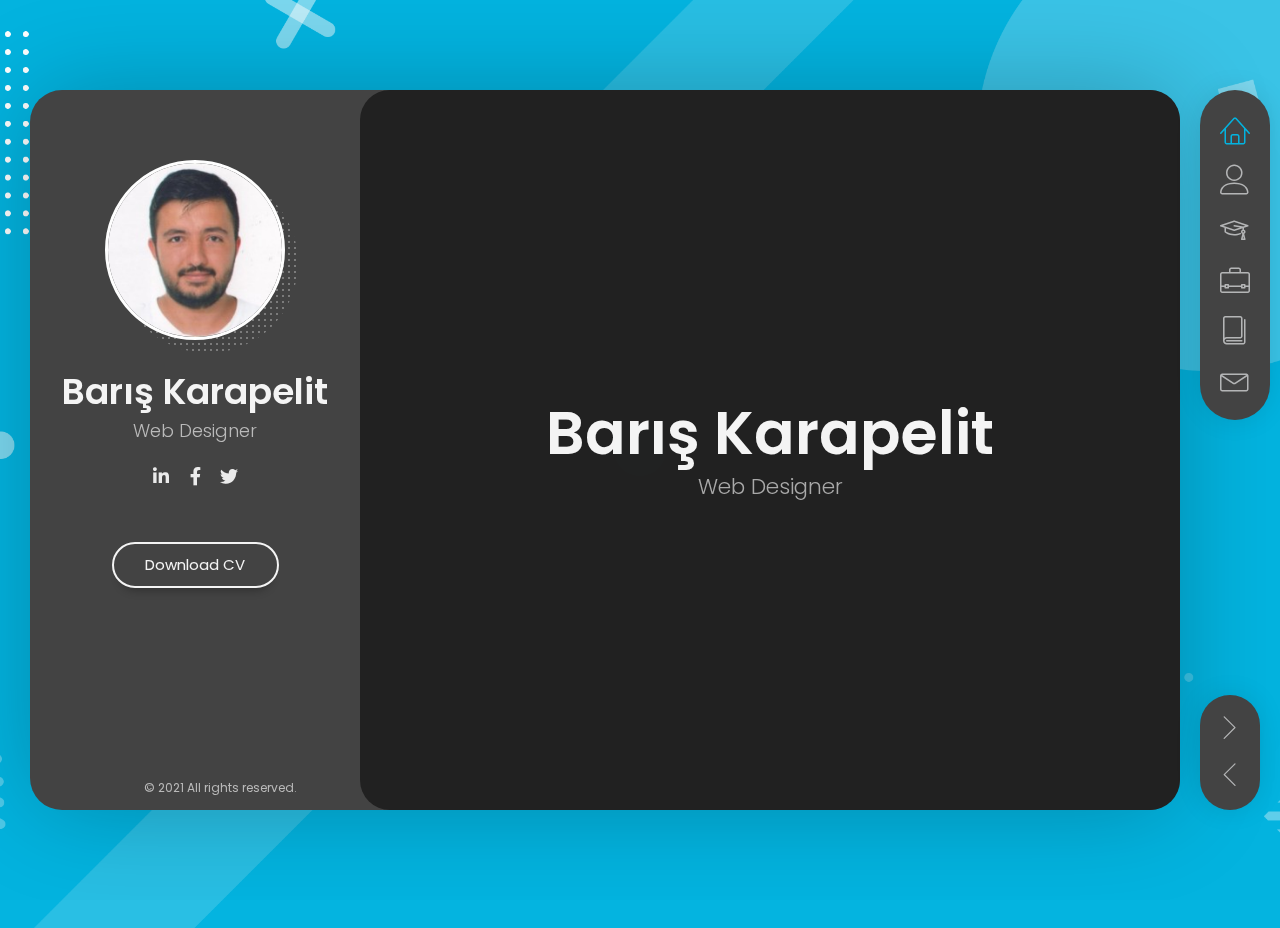
<file: index.html>
<!DOCTYPE html>
<html lang="en" class="no-js">
  <head>
    <meta charset="UTF-8" />
    <meta http-equiv="X-UA-Compatible" content="IE=edge"> 
    <title>Barış Karapelit</title>
    <meta name="viewport" content="width=device-width, initial-scale=1, maximum-scale=1" />
    <meta name="description" content="Barış Karapelit / CV / vCard " />
    <meta name="keywords" content="vcard, resposnive, retina, resume, jquery, css3, bootstrap, Material CV, portfolio" />
    <meta name="author" content="lmpixels" />
    <link rel="shortcut icon" href="favicon.ico">


    <link rel="stylesheet" href="css/reset.css" type="text/css">
    <link rel="stylesheet" href="css/bootstrap-grid.min.css" type="text/css">
    <link rel="stylesheet" href="css/animations.css" type="text/css">
    <link rel="stylesheet" href="css/perfect-scrollbar.css" type="text/css">
    <link rel="stylesheet" href="css/owl.carousel.css" type="text/css">
    <link rel="stylesheet" href="css/magnific-popup.css" type="text/css">
    <link rel="stylesheet" href="css/main.css" type="text/css">

    <script src="js/modernizr.custom.js"></script>
      <!--
      <script>
      // Initialize and add the map
      function initMap() {
        // The location of Uluru
        const uluru = { lat: -25.344, lng: 131.036 };
        // The map, centered at Uluru
        const map = new google.maps.Map(document.getElementById("map"), {
          zoom: 4,
          center: uluru,
        });
        // The marker, positioned at Uluru
        const marker = new google.maps.Marker({
          position: uluru,
          map: map,
        });
      }
    </script>
        -->
  </head>

  <body>
    <!-- Animated Background -->
    <div class="lm-animated-bg" style="background-image: url(img/main_bg.png);"></div>
    <!-- /Animated Background -->

    <!-- Loading animation -->
    <div class="preloader">
      <div class="preloader-animation">
        <div class="preloader-spinner">
        </div>
      </div>
    </div>
    <!-- /Loading animation -->

    <div class="page">
      <div class="page-content">

          <header id="site_header" class="header mobile-menu-hide">
            <div class="header-content">
              <div class="header-photo">
                <img src="img/main_photo.jpg" alt="Alex Smith">
              </div>
              <div class="header-titles">
                <h2>Barış Karapelit</h2>
                <h4>Web Designer</h4>
              </div>
            </div>

            <ul class="main-menu">
              <li class="active">
                <a href="#home" class="nav-anim">
                  <span class="menu-icon lnr lnr-home"></span>
                  <span class="link-text">Home</span>
                </a>
              </li>
              <li>
                <a href="#about-me" class="nav-anim">
                  <span class="menu-icon lnr lnr-user"></span>
                  <span class="link-text">About Me</span>
                </a>
              </li>
              <li>
                <a href="#resume" class="nav-anim">
                  <span class="menu-icon lnr lnr-graduation-hat"></span>
                  <span class="link-text">Resume</span>
                </a>
              </li>
              <li>
                <a href="#portfolio" class="nav-anim">
                  <span class="menu-icon lnr lnr-briefcase"></span>
                  <span class="link-text">Portfolio</span>
                </a>
              </li>
              <li>
                <a href="#blog" class="nav-anim">
                  <span class="menu-icon lnr lnr-book"></span>
                  <span class="link-text">Blog</span>
                </a>
              </li>
              <li>
                <a href="#contact" class="nav-anim">
                  <span class="menu-icon lnr lnr-envelope"></span>
                  <span class="link-text">Contact</span>
                </a>
              </li>
            </ul>

            <div class="social-links">
              <ul>
                <li><a href="https://www.linkedin.com/in/barışkarapelit/" target="_blank"><i class="fab fa-linkedin-in"></i></a></li>
                <li><a href="https://www.facebook.com/bkarapelit" target="_blank"><i class="fab fa-facebook-f"></i></a></li>
                <li><a href="https://twitter.com/bariskarapelit" target="_blank"><i class="fab fa-twitter"></i></a></li>
              </ul>
            </div>

            <div class="header-buttons">
              <a href="https://raw.githubusercontent.com/BarisKarapelit/bariskarapelit.github.io/master/img/Bar%C4%B1%C5%9F%20Karapelit%20ENG%20cv.pdf" target="_blank" class="btn btn-primary">Download CV</a>
            </div>

            <div class="copyrights">© 2021 All rights reserved.</div>
          </header>

          <!-- Mobile Navigation -->
          <div class="menu-toggle">
            <span></span>
            <span></span>
            <span></span>
          </div>
          <!-- End Mobile Navigation -->

          <!-- Arrows Nav -->
          <div class="lmpixels-arrows-nav">
            <div class="lmpixels-arrow-right"><i class="lnr lnr-chevron-right"></i></div>
            <div class="lmpixels-arrow-left"><i class="lnr lnr-chevron-left"></i></div>
          </div>
          <!-- End Arrows Nav -->

          <div class="content-area">
            <div class="animated-sections">
              <!-- Home Subpage -->
              <section data-id="home" class="animated-section start-page">
                <div class="section-content vcentered">

                    <div class="row">
                      <div class="col-sm-12 col-md-12 col-lg-12">
                        <div class="title-block">
                          <h2>Barış Karapelit</h2>
                          <div class="owl-carousel text-rotation">                                    
                            <div class="item">
                              <div class="sp-subtitle">Web Designer</div>
                            </div>
                            
                            <div class="item">
                              <div class="sp-subtitle">Frontend-developer</div>
                            </div>
                          </div>
                        </div>
                      </div>
                    </div>

                </div>
              </section>
              <!-- End of Home Subpage -->

              <!-- About Me Subpage -->
              <section data-id="about-me" class="animated-section">
                <div class="page-title">
                  <h2>About <span>Me</span></h2>
                </div>

                <div class="section-content">
                  <!-- Personal Information -->
                  <div class="row">
                    <div class="col-xs-12 col-sm-7">
                      <p> My name is Barış, 25 years old. I'm a computer engineer, C++ and Java developer. I live in İstanbul. </p>
                    </div>

                    <div class="col-xs-12 col-sm-5">
                      <div class="info-list">
                        <ul>
                          <li>
                            <span class="title">Age</span>
                            <span class="value">25</span>
                          </li>

                          <li>
                            <span class="title">Residence</span>
                            <span class="value">TURKEY</span>
                          </li>

                          <li>
                            <span class="title">Address</span>
                            <span class="value">88 Some Street, Some Town</span>
                          </li>

                          <li>
                            <span class="title">e-mail</span>
                            <span class="value">bkarapelit48@gmail.com</span>
                          </li>

                          <li>
                            <span class="title">Phone</span>
                            <span class="value">+09 0548 865 96 75</span>
                          </li>
                        </ul>
                      </div>
                    </div>
                  </div>
                  <!-- End of Personal Information -->

                  <div class="white-space-50"></div>

                  <!-- Services -->
                  <div class="row">
                    <div class="col-xs-12 col-sm-12">
                      <div class="block-title">
                        <h3>What <span>I Do</span></h3>
                      </div>
                    </div>
                  </div>

                  <div class="row">
                    <div class="col-xs-12 col-sm-6">
                      <div class="col-inner">
                        <div class="info-list-w-icon">
                          <div class="info-block-w-icon">
                            <div class="ci-icon">
                              <i class="lnr lnr-store"></i>
                            </div>
                            <div class="ci-text">
                              <h4>Ecommerce</h4>
                              <p>Pellentesque pellentesque, ipsum sit amet auctor accumsan, odio tortor bibendum massa, sit amet ultricies ex lectus scelerisque nibh. Ut non sodales.</p>
                            </div>
                          </div>
                          <div class="info-block-w-icon">
                            <div class="ci-icon">
                              <i class="lnr lnr-laptop-phone"></i>
                            </div><div class="ci-text">
                              <h4>Web Design</h4>
                              <p>Pellentesque pellentesque, ipsum sit amet auctor accumsan, odio tortor bibendum massa, sit amet ultricies ex lectus scelerisque nibh. Ut non sodales.</p>
                            </div>
                          </div>
                        </div>
                      </div>
                    </div>

                    <div class="col-xs-12 col-sm-6">
                      <div class="col-inner">
                        <div class="info-list-w-icon">
                          <div class="info-block-w-icon">
                            <div class="ci-icon">
                              <i class="lnr lnr-pencil"></i>
                            </div>
                            <div class="ci-text">
                              <h4>Copywriting</h4>
                              <p>Pellentesque pellentesque, ipsum sit amet auctor accumsan, odio tortor bibendum massa, sit amet ultricies ex lectus scelerisque nibh. Ut non sodales.</p>
                            </div>
                          </div>
                          <div class="info-block-w-icon">
                            <div class="ci-icon">
                              <i class="lnr lnr-flag"></i>
                            </div><div class="ci-text">
                              <h4>Management</h4>
                              <p>Pellentesque pellentesque, ipsum sit amet auctor accumsan, odio tortor bibendum massa, sit amet ultricies ex lectus scelerisque nibh. Ut non sodales.</p>
                            </div>
                          </div>
                        </div>
                      </div>
                    </div>
                  </div>
                  <!-- End of Services -->

                  <div class="white-space-30"></div>

                  <!-- Testimonials -->
                  <div class="row">
                    <div class="col-xs-12 col-sm-12">
                      <div class="block-title">
                        <h3>Testimonials</h3>
                      </div>
                    </div>
                  </div>

                  <div class="row">
                    <div class="col-xs-12 col-sm-12">
                      <div class="testimonials owl-carousel">
                        <!-- Testimonial 1 -->
                        <div class="testimonial">
                          <div class="img">
                            <img src="img/testimonials/testimonial-1.jpg" alt="Alex Smith">
                          </div>
                          <div class="text">
                            <p>Vivamus at molestie dui, eu ornare orci. Curabitur vel egestas dolor. Nulla condimentum nunc sit amet urna tempus finibus. Duis mollis leo id ligula pellentesque, at vehicula dui ultrices.</p>
                          </div>

                          <div class="author-info">
                            <h4 class="author">Julia Hickman</h4>
                            <h5 class="company">Omni Source</h5>
                            <div class="icon">
                              <i class="fas fa-quote-right"></i>
                            </div>
                          </div>
                        </div>
                        <!-- End of Testimonial 1 -->

                        <!-- Testimonial 2 -->
                        <div class="testimonial">
                          <div class="img">
                            <img src="img/testimonials/testimonial-2.jpg" alt="Alex Smith">
                          </div>
                          <div class="text">
                            <p>Vivamus at molestie dui, eu ornare orci. Curabitur vel egestas dolor. Nulla condimentum nunc sit amet urna tempus finibus. Duis mollis leo id ligula pellentesque, at vehicula dui ultrices.</p>
                          </div>

                          <div class="author-info">
                            <h4 class="author">Robert Watkins</h4>
                            <h5 class="company">Endicott Shoes</h5>
                            <div class="icon">
                              <i class="fas fa-quote-right"></i>
                            </div>
                          </div>
                        </div>
                        <!-- End of Testimonial 2 -->

                        <!-- Testimonial 3 -->
                        <div class="testimonial">
                          <div class="img">
                            <img src="img/testimonials/testimonial-3.jpg" alt="Alex Smith">
                          </div>
                          <div class="text">
                            <p>Vivamus at molestie dui, eu ornare orci. Curabitur vel egestas dolor. Nulla condimentum nunc sit amet urna tempus finibus. Duis mollis leo id ligula pellentesque, at vehicula dui ultrices.</p>
                          </div>

                          <div class="author-info">
                            <h4 class="author">Kristin Carroll</h4>
                            <h5 class="company">Helping Hand</h5>
                            <div class="icon">
                              <i class="fas fa-quote-right"></i>
                            </div>
                          </div>
                        </div>
                        <!-- End of Testimonial 3 -->
                      </div>
                    </div>
                  </div>
                  <!-- End of Testimonials -->

                  <div class="white-space-50"></div>

                  <!-- Clients -->
                  <div class="row">
                    <div class="col-xs-12 col-sm-12">
                      <div class="block-title">
                        <h3>Cilents</h3>
                      </div>
                    </div>
                  </div>

                  <div class="row">
                    <div class="col-xs-12 col-sm-12">
                      <div class="clients owl-carousel">
                        
                        <div class="client-block">
                          <a href="#" target="_blank" title="Logo">
                            <img src="img/clients/client-1.png" alt="Logo">
                          </a>
                        </div>

                        <div class="client-block">
                          <a href="#" target="_blank" title="Logo">
                            <img src="img/clients/client-2.png" alt="Logo">
                          </a>
                        </div>

                        <div class="client-block">
                          <a href="#" target="_blank" title="Logo">
                            <img src="img/clients/client-3.png" alt="Logo">
                          </a>
                        </div>

                        <div class="client-block">
                          <a href="#" target="_blank" title="Logo">
                            <img src="img/clients/client-4.png" alt="Logo">
                          </a>
                        </div>

                        <div class="client-block">
                          <a href="#" target="_blank" title="Logo">
                            <img src="img/clients/client-5.png" alt="Logo">
                          </a>
                        </div>

                        <div class="client-block">
                          <a href="#" target="_blank" title="Logo">
                            <img src="img/clients/client-6.png" alt="Logo">
                          </a>
                        </div>

                        <div class="client-block">
                          <a href="#" target="_blank" title="Logo">
                            <img src="img/clients/client-7.png" alt="Logo">
                          </a>
                        </div>
  
                      </div>
                    </div>
                  </div>
                  <!-- End of Clients -->

                  <div class="white-space-50"></div>

                  <!-- Pricing -->
                  <div class="row">
                    <div class="col-xs-12 col-sm-12">

                      <div class="block-title">
                        <h3>Pricing</h3>
                      </div>
                    </div>
                  </div>

                  <div class="row">
                    <div class=" col-xs-12 col-sm-12 ">
                      <div class="fw-pricing clearfix row">
                        
                        <div class="fw-package-wrap col-md-6 ">
                          <div class="fw-package">
                            <div class="fw-heading-row">
                              <span>Silver</span>
                            </div>
                            
                            <div class="fw-pricing-row">
                              <span>$64</span>
                              <small>per month</small>
                            </div>
                            
                            <div class="fw-button-row">
                              <a href="#" target="_self" class="btn btn-secondary">Free Trial</a>
                            </div>

                            <div class="fw-default-row">Lorem ipsum dolor</div>
                            <div class="fw-default-row">Pellentesque scelerisque</div>
                            <div class="fw-default-row">Morbi eu sagittis</div>
                          </div>
                        </div>
     
                        <div class="fw-package-wrap col-md-6 highlight-col ">
                          <div class="fw-package">
                            <div class="fw-heading-row">
                              <span>Gold</span>
                            </div>
                            
                            <div class="fw-pricing-row">
                              <span>$128</span>
                              <small>per month</small>
                            </div>

                            <div class="fw-button-row">
                              <a href="#" target="_self" class="btn btn-primary">Free Trial</a>
                            </div>
                            
                            <div class="fw-default-row">Lorem ipsum dolor</div>
                            <div class="fw-default-row">Pellentesque scelerisque</div>
                            <div class="fw-default-row">Morbi eu sagittis</div>
                            <div class="fw-default-row">Donec non diam</div>
                            <div class="fw-default-row"></div>
                          </div>
                        </div>

                      </div>
                    </div>
                  </div>
                  <!-- End of Pricing -->

                  <div class="white-space-50"></div>

                  <!-- Fun Facts -->
                  <div class="row">
                    <div class="col-xs-12 col-sm-12">

                      <div class="block-title">
                        <h3>Fun <span>Facts</span></h3>
                      </div>
                    </div>
                  </div>

                  <div class="row">
                    <div class="col-xs-12 col-sm-4">
                      <div class="fun-fact gray-default">
                        <i class="lnr lnr-heart"></i>
                        <h4>Happy Clients</h4>
                        <span class="fun-fact-block-value">578</span>
                        <span class="fun-fact-block-text"></span>
                      </div>
                    </div>

                    <div class="col-xs-12 col-sm-4">
                      <div class="fun-fact gray-default">
                        <i class="lnr lnr-clock"></i>
                        <h4>Working Hours</h4>
                        <span class="fun-fact-block-value">4,780</span>
                        <span class="fun-fact-block-text"></span>
                      </div>
                    </div>

                    <div class="col-xs-12 col-sm-4 ">
                      <div class="fun-fact gray-default">
                        <i class="lnr lnr-star"></i>
                        <h4>Awards Won</h4>
                        <span class="fun-fact-block-value">15</span>
                        <span class="fun-fact-block-text"></span>
                      </div>
                    </div>
                  </div>
                  <!-- End of Fun Facts -->

                </div>
              </section>
              <!-- End of About Me Subpage -->

              <!-- Resume Subpage -->
              <section data-id="resume" class="animated-section">
                <div class="page-title">
                  <h2>Resume</h2>
                </div>

                <div class="section-content">

                  <div class="row">
                    <div class="col-xs-12 col-sm-7">

                      <div class="block-title">
                        <h3>Education</h3>
                      </div>
                      
                      <div class="timeline timeline-second-style clearfix">
                        <div class="timeline-item clearfix">
                          <div class="left-part">
                            <h5 class="item-period">2008</h5>
                            <span class="item-company">University of Studies</span>
                          </div>
                          <div class="divider"></div>
                          <div class="right-part">
                            <h4 class="item-title">Frontend Development</h4>
                            <p>Maecenas finibus nec sem ut imperdiet. Ut tincidunt est ac dolor aliquam sodales. Phasellus sed mauris hendrerit, laoreet sem in, lobortis ante.</p>
                          </div>
                        </div>

                        <div class="timeline-item clearfix">
                          <div class="left-part">
                            <h5 class="item-period">2007</h5>
                            <span class="item-company">University of Studies</span>
                          </div>
                          <div class="divider"></div>
                          <div class="right-part">
                            <h4 class="item-title">Graphic Design</h4>
                            <p>Aliquam tincidunt malesuada tortor vitae iaculis. In eu turpis iaculis, feugiat risus quis, aliquet urna. Quisque fringilla mollis risus, eu pulvinar dolor.</p>
                          </div>
                        </div>
                      </div>

                      <div class="white-space-50"></div>

                      <div class="block-title">
                        <h3>Experience</h3>
                      </div>

                      <div class="timeline timeline-second-style clearfix">
                        <div class="timeline-item clearfix">
                          <div class="left-part">
                            <h5 class="item-period">2016 - Current</h5>
                            <span class="item-company">Google</span>
                          </div>
                          <div class="divider"></div>
                          <div class="right-part">
                            <h4 class="item-title">Lead Ui/Ux Designer</h4>
                            <p>Praesent dignissim sollicitudin justo, sed elementum quam lacinia quis. Phasellus eleifend tristique posuere. Sed vitae dui nec magna.</p>
                          </div>
                        </div>

                        <div class="timeline-item clearfix">
                          <div class="left-part">
                            <h5 class="item-period">2013 - 2016</h5>
                            <span class="item-company">Adobe</span>
                          </div>
                          <div class="divider"></div>
                          <div class="right-part">
                            <h4 class="item-title">Senior Ui/Ux Designer</h4>
                            <p>Maecenas tempus faucibus rutrum. Duis eu aliquam urna. Proin vitae nulla tristique, ornare felis id, congue libero. Nam volutpat euismod quam.</p>
                          </div>
                        </div>
                        
                        <div class="timeline-item clearfix">
                          <div class="left-part">
                            <h5 class="item-period">2011 - 2013</h5>
                            <span class="item-company">Google</span>
                          </div>
                          <div class="divider"></div>
                          <div class="right-part">
                            <h4 class="item-title">Junior Ui/Ux Designer</h4>
                            <p>Duis mollis nunc quis quam viverra venenatis. Nulla nulla arcu, congue vitae nunc ac, sodales ultricies diam. Nullam justo leo, tincidunt sit amet.</p>
                          </div>
                        </div>
                      </div>

                    </div>

                    <!-- Skills & Certificates -->
                    <div class="col-xs-12 col-sm-5">
                      <!-- Design Skills -->
                      <div class="block-title">
                        <h3>Design <span>Skills</span></h3>
                      </div>

                      <div class="skills-info skills-second-style">
                        <!-- Skill 1 -->
                        <div class="skill clearfix">
                          <h4>Web Design</h4>
                          <div class="skill-value">95%</div>
                        </div>
                        <div class="skill-container skill-1">
                          <div class="skill-percentage"></div>
                        </div>
                        <!-- End of Skill 1 -->
                        
                        <!-- Skill 2 -->
                        <div class="skill clearfix">
                          <h4>Print Design</h4>
                          <div class="skill-value">65%</div>
                        </div>
                        <div class="skill-container skill-2">
                          <div class="skill-percentage"></div>
                        </div>
                        <!-- End of Skill 2 -->
                        
                        <!-- Skill 3 -->
                        <div class="skill clearfix">
                          <h4>Logo Design</h4>
                          <div class="skill-value">80%</div>
                        </div>
                        <div class="skill-container skill-3">
                          <div class="skill-percentage"></div>
                        </div>
                        <!-- End of Skill 3 -->
                        
                        <!-- Skill 4 -->
                        <div class="skill clearfix">
                          <h4>Graphic Design</h4>
                          <div class="skill-value">90%</div>
                        </div>
                        <div class="skill-container skill-4">
                          <div class="skill-percentage"></div>
                        </div>
                        <!-- End of Skill 4 -->

                      </div>
                      <!-- End of Design Skills -->

                      <div class="white-space-10"></div>

                      <!-- Coding Skills -->
                      <div class="block-title">
                        <h3>Coding <span>Skills</span></h3>
                      </div>

                      <div class="skills-info skills-second-style">
                        <!-- Skill 5 -->
                        <div class="skill clearfix">
                          <h4>JavaScript</h4>
                          <div class="skill-value">95%</div>
                        </div>
                        <div class="skill-container skill-5">
                          <div class="skill-percentage"></div>
                        </div>
                        <!-- End of Skill 5 -->

                        <!-- Skill 6 -->
                        <div class="skill clearfix">
                          <h4>PHP</h4>
                          <div class="skill-value">85%</div>
                        </div>
                        <div class="skill-container skill-6">
                          <div class="skill-percentage"></div>
                        </div>
                        <!-- End of Skill 6 -->
                        
                        <!-- Skill 7 -->
                        <div class="skill clearfix">
                          <h4>HTML/CSS</h4>
                          <div class="skill-value">100%</div>
                        </div>
                        <div class="skill-container skill-7">
                          <div class="skill-percentage"></div>
                        </div>
                        <!-- End of Skill 7 -->
                        
                        <!-- Skill 8 -->
                        <div class="skill clearfix">
                          <h4>Smarty/Twig</h4>
                          <div class="skill-value">75%</div>
                        </div>
                        <div class="skill-container skill-8">
                          <div class="skill-percentage"></div>
                        </div>
                        <!-- End of Skill 8 -->

                        <!-- Skill 9 -->
                        <div class="skill clearfix">
                          <h4>Perl</h4>
                          <div class="skill-value">90%</div>
                        </div>
                        <div class="skill-container skill-9">
                          <div class="skill-percentage"></div>
                        </div>
                        <!-- End of Skill 9 -->
                      </div>
                      <!-- End of Coding Skills -->

                      <div class="white-space-10"></div>

                      <!-- Knowledges -->
                      <div class="block-title">
                        <h3>Knowledges</h3>
                      </div>

                      <ul class="knowledges">
                        <li>Marketing</li>
                        <li>Print</li>
                        <li>Digital Design</li>
                        <li>Social Media</li>
                        <li>Time Management</li>
                        <li>Communication</li>
                        <li>Problem-Solving</li>
                        <li>Social Networking</li>
                        <li>Flexibility</li>
                      </ul>
                      <!-- End of Knowledges -->
                    </div>
                    <!-- End of Skills & Certificates -->
                  </div>

                  <div class="white-space-50"></div>

                  <!-- Certificates -->
                  <div class="row">
                    <div class="col-xs-12 col-sm-12">
                      <div class="block-title">
                        <h3>Certificates</h3>
                      </div>
                    </div>
                  </div>
                  
                  <div class="row">
                    <!-- Certificate 1 -->
                    <div class="col-xs-12 col-sm-6">
                      <div class="certificate-item clearfix">
                        <div class="certi-logo">
                          <img src="img/clients/client-1.png" alt="logo">
                        </div>
                        
                        <div class="certi-content">
                          <div class="certi-title">
                            <h4>Psyhology of Intertnation Design</h4>
                          </div>
                          <div class="certi-id">
                            <span>Membership ID: XXXX</span>
                          </div>
                          <div class="certi-date">
                            <span>19 April 2018</span>
                          </div>
                          <div class="certi-company">
                            <span></span>
                          </div>
                        </div>
                      </div>
                    </div>
                    <!-- End of Certificate 1 -->

                    <!-- Certificate 2 -->
                    <div class="col-xs-12 col-sm-6">
                      <div class="certificate-item clearfix">
                        <div class="certi-logo">
                          <img src="img/clients/client-1.png" alt="logo">
                        </div>
                        
                        <div class="certi-content">
                          <div class="certi-title">
                            <h4>Psyhology of Intertnation Design</h4>
                          </div>
                          <div class="certi-id">
                            <span>Membership ID: XXXX</span>
                          </div>
                          <div class="certi-date">
                            <span>19 April 2018</span>
                          </div>
                          <div class="certi-company">
                            <span></span>
                          </div>
                        </div>
                      </div>
                    </div>
                    <!-- End of Certificate 2 -->

                  </div>
                  <!-- End of Certificates -->
                </div>
              </section>
              <!-- End of Resume Subpage -->

              <!-- Portfolio Subpage -->
              <section data-id="portfolio" class="animated-section">
                <div class="page-title">
                  <h2>Portfolio</h2>
                </div>

                <div class="section-content">

                  <div class="row">
                    <div class="col-xs-12 col-sm-12">
                      <!-- Portfolio Content -->
                      <div class="portfolio-content">

                        <ul class="portfolio-filters">
                          <li class="active">
                            <a class="filter btn btn-sm btn-link" data-group="category_all">All</a>
                          </li>
                          <li>
                            <a class="filter btn btn-sm btn-link" data-group="category_detailed">Detailed</a>
                          </li>
                          <li>
                            <a class="filter btn btn-sm btn-link" data-group="category_mockups">Mockups</a>
                          </li>
                          <li>
                            <a class="filter btn btn-sm btn-link" data-group="category_soundcloud">SoundCloud</a>
                          </li>
                          <li>
                            <a class="filter btn btn-sm btn-link" data-group="category_vimeo-videos">Vimeo Videos</a>
                          </li>
                          <li>
                            <a class="filter btn btn-sm btn-link" data-group="category_youtube-videos">YouTube Videos</a>
                          </li>
                        </ul>

                        <!-- Portfolio Grid -->
                        <div class="portfolio-grid three-columns">
                          
                          <figure class="item lbaudio" data-groups='["category_all", "category_soundcloud"]'>
                            <div class="portfolio-item-img">
                              <img src="img/portfolio/1.jpg" alt="SoundCloud Audio" title="" />
                              <a href="https://w.soundcloud.com/player/?url=https%3A//api.soundcloud.com/tracks/221650664&#038;color=%23ff5500&#038;auto_play=false&#038;hide_related=false&#038;show_comments=true&#038;show_user=true&#038;show_reposts=false&#038;show_teaser=true&#038;visual=true" class="lightbox mfp-iframe" title="SoundCloud Audio"></a>
                            </div>

                            <i class="fa fa-volume-up"></i>
                            <h4 class="name">SoundCloud Audio</h4>
                            <span class="category">SoundCloud</span>
                          </figure>

                          <figure class="item standard" data-groups='["category_all", "category_detailed"]'>
                            <div class="portfolio-item-img">
                              <img src="img/portfolio/2.jpg" alt="Media Project 2" title="" />
                              <a href="portfolio-1.html" class="ajax-page-load"></a>
                            </div>

                            <i class="far fa-file-alt"></i>
                            <h4 class="name">Detailed Project 2</h4>
                            <span class="category">Detailed</span>
                          </figure>

                          <figure class="item lbvideo" data-groups='["category_all", "category_vimeo-videos"]'>
                            <div class="portfolio-item-img">
                              <img src="img/portfolio/3.jpg" alt="Vimeo Video 1" title="" />
                              <a href="https://player.vimeo.com/video/158284739" class="lightbox mfp-iframe" title="Vimeo Video 1"></a>
                            </div>

                            <i class="fas fa-video"></i>
                            <h4 class="name">Vimeo Video 1</h4>
                            <span class="category">Vimeo Videos</span>
                          </figure>

                          <figure class="item standard" data-groups='["category_all", "category_detailed"]'>
                            <div class="portfolio-item-img">
                              <img src="img/portfolio/4.jpg" alt="Media Project 1" title="" />
                              <a href="portfolio-1.html" class="ajax-page-load"></a>
                            </div>

                            <i class="far fa-file-alt"></i>
                            <h4 class="name">Detailed Project 1</h4>
                            <span class="category">Detailed</span>
                          </figure>

                          <figure class="item lbimage" data-groups='["category_all", "category_mockups"]'>
                            <div class="portfolio-item-img">
                              <img src="img/portfolio/5.jpg" alt="Mockup Design 1" title="" />
                              <a class="lightbox" title="Mockup Design 1" href="img/portfolio/full/5.jpg"></a>
                            </div>

                            <i class="far fa-image"></i>
                            <h4 class="name">Mockup Design 1</h4>
                            <span class="category">Mockups</span>
                          </figure>

                          <figure class="item lbvideo" data-groups='["category_all", "category_youtube-videos"]'>
                            <div class="portfolio-item-img">
                              <img src="img/portfolio/6.jpg" alt="YouTube Video 1" title="" />
                              <a href="https://www.youtube.com/embed/bg0gv2YpIok" class="lightbox mfp-iframe" title="YouTube Video 1"></a>
                            </div>

                            <i class="fas fa-video"></i>
                            <h4 class="name">YouTube Video 1</h4>
                            <span class="category">YouTube Videos</span>
                          </figure>
                        </div>
                      </div>
                      <!-- End of Portfolio Content -->
                    </div>
                  </div>
                </div>
              </section>
              <!-- End of Portfolio Subpage -->

              <!-- Blog Subpage -->
              <section data-id="blog" class="animated-section">
                <div class="page-title">
                  <h2>Blog</h2>
                </div>

                <div class="section-content">
                  <div class="row">
                    <div class="col-xs-12 col-sm-12">
                      <div class="blog-masonry two-columns clearfix">
                        
                        <!-- Blog Post 1 -->
                        <div class="item post-1">
                          <div class="blog-card">
                            <div class="media-block">
                              <div class="category">
                                <a href="#" title="View all posts in Design">Design</a>
                              </div>
                              <a href="blog-post-1.html">
                                <img src="img/blog/blog_post_1.jpg" class="size-blog-masonry-image-two-c" alt="Why I Switched to Sketch For UI Design" title="" />
                                <div class="mask"></div>
                              </a>
                            </div>
                            <div class="post-info">
                              <div class="post-date">05 Mar 2020</div>
                              <a href="blog-post-1.html">
                                <h4 class="blog-item-title">Why I Switched to Sketch For UI Design</h4>
                              </a>
                            </div>
                          </div>
                        </div>
                        <!-- End of Blog Post 1 -->

                        <!-- Blog Post 2 -->
                        <div class="item post-2">
                          <div class="blog-card">
                            <div class="media-block">
                              <div class="category">
                                <a href="#" title="View all posts in UI">UI</a>
                              </div>
                              <a href="blog-post-1.html">
                                <img src="img/blog/blog_post_2.jpg" class="size-blog-masonry-image-two-c" alt="Best Practices for Animated Progress Indicators" title="" />
                                <div class="mask"></div>
                              </a>
                            </div>
                            <div class="post-info">
                              <div class="post-date">23 Feb 2020</div>
                              <a href="blog-post-1.html">
                                <h4 class="blog-item-title">Best Practices for Animated Progress Indicators</h4>
                              </a>
                            </div>
                          </div>
                        </div>
                        <!-- End of Blog Post 2 -->

                        <!-- Blog Post 3 -->
                        <div class="item post-1">
                          <div class="blog-card">
                            <div class="media-block">
                              <div class="category">
                                <a href="#" title="View all posts in Design">Design</a>
                              </div>
                              <a href="blog-post-1.html">
                                <img src="img/blog/blog_post_3.jpg" class="size-blog-masonry-image-two-c" alt="Designing the Perfect Feature Comparison Table" title="" />
                                <div class="mask"></div>
                              </a>
                            </div>
                            <div class="post-info">
                              <div class="post-date">06 Feb 2021</div>
                              <a href="blog-post-1.html">
                                <h4 class="blog-item-title">Designing the Perfect Feature Comparison Table</h4>
                              </a>
                            </div>
                          </div>
                        </div>
                        <!-- End of Blog Post 3 -->

                        <!-- Blog Post 4 -->
                        <div class="item post-2">
                          <div class="blog-card">
                            <div class="media-block">
                              <div class="category">
                                <a href="#" title="View all posts in E-Commerce">UI</a>
                              </div>
                              <a href="blog-post-1.html">
                                <img src="img/blog/blog_post_4.jpg" class="size-blog-masonry-image-two-c" alt="An Overview of E-Commerce Platforms" title="" />
                                <div class="mask"></div>
                              </a>
                            </div>
                            <div class="post-info">
                              <div class="post-date">07 Jan 2020</div>
                              <a href="blog-post-1.html">
                                <h4 class="blog-item-title">An Overview of E-Commerce Platforms</h4>
                              </a>
                            </div>
                          </div>
                        </div>
                        <!-- End of Blog Post 4 -->
                      </div>
                    </div>
                  </div>
                </div>


              </section>
              <!-- End of Blog Subpage -->

              <!-- Contact Subpage -->
              <section data-id="contact" class="animated-section">
                <div class="page-title">
                  <h2>Contact</h2>
                </div>

                <div class="section-content">

                  <div class="row">
                    <!-- Contact Info -->
                    <div class="col-xs-12 col-sm-4">
                      <div class="lm-info-block gray-default">
                        <i class="lnr lnr-map-marker"></i>
                        <h4>ISTANBUL</h4>
                        <span class="lm-info-block-value"></span>
                        <span class="lm-info-block-text"></span>
                      </div>

                      <div class="lm-info-block gray-default">
                        <i class="lnr lnr-phone-handset"></i>
                        <h4>0548-865-96-75</h4>
                        <span class="lm-info-block-value"></span>
                        <span class="lm-info-block-text"></span>
                      </div>

                      <div class="lm-info-block gray-default">
                        <i class="lnr lnr-envelope"></i>
                        <h4>bkarapelit48@gmail.com</h4>
                        <span class="lm-info-block-value"></span>
                        <span class="lm-info-block-text"></span>
                      </div>

                      <div class="lm-info-block gray-default">
                        <i class="lnr lnr-checkmark-circle"></i>
                        <h4>Freelance Available</h4>
                        <span class="lm-info-block-value"></span>
                        <span class="lm-info-block-text"></span>
                      </div>


                    </div>
                    <!-- End of Contact Info -->

                    <!-- Contact Form -->
                    <div class="col-xs-12 col-sm-8">
                      <div id="map" class="map">
                        <iframe src="https://www.google.com/maps/embed?pb=!1m18!1m12!1m3!1d192697.7932765775!2d28.872096781524043!3d41.00549580918825!2m3!1f0!2f0!3f0!3m2!1i1024!2i768!4f13.1!3m3!1m2!1s0x14caa7040068086b%3A0xe1ccfe98bc01b0d0!2zxLBzdGFuYnVs!5e0!3m2!1sen!2str!4v1616872181309!5m2!1sen!2str" width="100%" style="border:0;" allowfullscreen="" loading="lazy"></iframe>
                        </div>
                        
                      <div class="block-title">
                        <h3>How Can I <span>Help You?</span></h3>
                      </div>

                      <form id="contact_form" class="contact-form" action="contact_form/contact_form.php" method="post">

                        <div class="messages"></div>

                        <div class="controls two-columns">
                          <div class="fields clearfix">
                            <div class="left-column">
                              <div class="form-group form-group-with-icon">
                                <input id="form_name" type="text" name="name" class="form-control" placeholder="" required="required" data-error="Name is required.">
                                <label>Full Name</label>
                                <div class="form-control-border"></div>
                                <div class="help-block with-errors"></div>
                              </div>

                              <div class="form-group form-group-with-icon">
                                <input id="form_email" type="email" name="email" class="form-control" placeholder="" required="required" data-error="Valid email is required.">
                                <label>Email Address</label>
                                <div class="form-control-border"></div>
                                <div class="help-block with-errors"></div>
                              </div>

                              <div class="form-group form-group-with-icon">
                                <input id="form_subject" type="text" name="subject" class="form-control" placeholder="" required="required" data-error="Subject is required.">
                                <label>Subject</label>
                                <div class="form-control-border"></div>
                                <div class="help-block with-errors"></div>
                              </div>
                            </div>
                            <div class="right-column">
                              <div class="form-group form-group-with-icon">
                                <textarea id="form_message" name="message" class="form-control" placeholder="" rows="7" required="required" data-error="Please, leave me a message."></textarea>
                                <label>Message</label>
                                <div class="form-control-border"></div>
                                <div class="help-block with-errors"></div>
                              </div>
                            </div>
                          </div>

                          <div class="g-recaptcha" data-sitekey="6LdqmCAUAAAAAMMNEZvn6g4W5e0or2sZmAVpxVqI" data-theme="dark"></div>
      
                          <input type="submit" class="button btn-send" value="Send message">
                        </div>
                      </form>
                    </div>
                    <!-- End of Contact Form -->
                  </div>

                </div>
              </section>
              <!-- End of Contact Subpage -->
            </div>
          </div>

      </div>
    </div>

    <script src="js/jquery-2.1.3.min.js"></script>
    <script src="js/modernizr.custom.js"></script>
    <script src="js/animating.js"></script>

    <script src="js/imagesloaded.pkgd.min.js"></script>
    <script src='https://www.google.com/recaptcha/api.js'></script>

    <script src='js/perfect-scrollbar.min.js'></script>
    <script src='js/jquery.shuffle.min.js'></script>
    <script src='js/masonry.pkgd.min.js'></script>
    <script src='js/owl.carousel.min.js'></script>
    <script src="js/jquery.magnific-popup.min.js"></script>
   <!--   
   <script
      src="https://maps.googleapis.com/maps/api/js?key=AIzaSyAPm1OqpnfHaf9_x393C_OccKKLNA85se0&callback=initMap&libraries=&v=weekly"
      async></script>
    -->
      
    <script src="js/validator.js"></script>
    <script src="js/main.js"></script>
  </body>
</html>
</file>
<file: css/perfect-scrollbar.css>
/* perfect-scrollbar v0.8.1 */
.ps{-ms-touch-action:auto;touch-action:auto;overflow:hidden !important;-ms-overflow-style:none}@supports (-ms-overflow-style: none){.ps{overflow:auto !important}}@media screen and (-ms-high-contrast: active), (-ms-high-contrast: none){.ps{overflow:auto !important}}.ps.ps--active-x>.ps__scrollbar-x-rail,.ps.ps--active-y>.ps__scrollbar-y-rail{display:block;background-color:transparent}.ps.ps--in-scrolling.ps--x>.ps__scrollbar-x-rail{background-color:#eee;opacity:.9}.ps.ps--in-scrolling.ps--x>.ps__scrollbar-x-rail>.ps__scrollbar-x{background-color:#999;height:11px}.ps.ps--in-scrolling.ps--y>.ps__scrollbar-y-rail{background-color:#eee;opacity:.9}.ps.ps--in-scrolling.ps--y>.ps__scrollbar-y-rail>.ps__scrollbar-y{background-color:#999;width:11px}.ps>.ps__scrollbar-x-rail{display:none;position:absolute;opacity:0;-webkit-transition:background-color .2s linear, opacity .2s linear;-o-transition:background-color .2s linear, opacity .2s linear;-moz-transition:background-color .2s linear, opacity .2s linear;transition:background-color .2s linear, opacity .2s linear;bottom:0px;height:15px}.ps>.ps__scrollbar-x-rail>.ps__scrollbar-x{position:absolute;background-color:#aaa;-webkit-border-radius:6px;-moz-border-radius:6px;border-radius:6px;-webkit-transition:background-color .2s linear, height .2s linear, width .2s ease-in-out, -webkit-border-radius .2s ease-in-out;transition:background-color .2s linear, height .2s linear, width .2s ease-in-out, -webkit-border-radius .2s ease-in-out;-o-transition:background-color .2s linear, height .2s linear, width .2s ease-in-out, border-radius .2s ease-in-out;-moz-transition:background-color .2s linear, height .2s linear, width .2s ease-in-out, border-radius .2s ease-in-out, -moz-border-radius .2s ease-in-out;transition:background-color .2s linear, height .2s linear, width .2s ease-in-out, border-radius .2s ease-in-out;transition:background-color .2s linear, height .2s linear, width .2s ease-in-out, border-radius .2s ease-in-out, -webkit-border-radius .2s ease-in-out, -moz-border-radius .2s ease-in-out;bottom:2px;height:6px}.ps>.ps__scrollbar-x-rail:hover>.ps__scrollbar-x,.ps>.ps__scrollbar-x-rail:active>.ps__scrollbar-x{height:11px}.ps>.ps__scrollbar-y-rail{display:none;position:absolute;opacity:0;-webkit-transition:background-color .2s linear, opacity .2s linear;-o-transition:background-color .2s linear, opacity .2s linear;-moz-transition:background-color .2s linear, opacity .2s linear;transition:background-color .2s linear, opacity .2s linear;right:0;width:15px}.ps>.ps__scrollbar-y-rail>.ps__scrollbar-y{position:absolute;background-color:#aaa;-webkit-border-radius:6px;-moz-border-radius:6px;border-radius:6px;-webkit-transition:background-color .2s linear, height .2s linear, width .2s ease-in-out, -webkit-border-radius .2s ease-in-out;transition:background-color .2s linear, height .2s linear, width .2s ease-in-out, -webkit-border-radius .2s ease-in-out;-o-transition:background-color .2s linear, height .2s linear, width .2s ease-in-out, border-radius .2s ease-in-out;-moz-transition:background-color .2s linear, height .2s linear, width .2s ease-in-out, border-radius .2s ease-in-out, -moz-border-radius .2s ease-in-out;transition:background-color .2s linear, height .2s linear, width .2s ease-in-out, border-radius .2s ease-in-out;transition:background-color .2s linear, height .2s linear, width .2s ease-in-out, border-radius .2s ease-in-out, -webkit-border-radius .2s ease-in-out, -moz-border-radius .2s ease-in-out;right:2px;width:6px}.ps>.ps__scrollbar-y-rail:hover>.ps__scrollbar-y,.ps>.ps__scrollbar-y-rail:active>.ps__scrollbar-y{width:11px}.ps:hover.ps--in-scrolling.ps--x>.ps__scrollbar-x-rail{background-color:#eee;opacity:.9}.ps:hover.ps--in-scrolling.ps--x>.ps__scrollbar-x-rail>.ps__scrollbar-x{background-color:#999;height:11px}.ps:hover.ps--in-scrolling.ps--y>.ps__scrollbar-y-rail{background-color:#eee;opacity:.9}.ps:hover.ps--in-scrolling.ps--y>.ps__scrollbar-y-rail>.ps__scrollbar-y{background-color:#999;width:11px}.ps:hover>.ps__scrollbar-x-rail,.ps:hover>.ps__scrollbar-y-rail{opacity:.6}.ps:hover>.ps__scrollbar-x-rail:hover{background-color:#eee;opacity:.9}.ps:hover>.ps__scrollbar-x-rail:hover>.ps__scrollbar-x{background-color:#999}.ps:hover>.ps__scrollbar-y-rail:hover{background-color:#eee;opacity:.9}.ps:hover>.ps__scrollbar-y-rail:hover>.ps__scrollbar-y{background-color:#999}
</file>
<file: css/main.css>
/*
* Template Name: BreezyCV - Resume / CV / vCard / Portfolio Template
* Author: LMPixels
* Author URL: http://themeforest.net/user/lmpixels
* Version: 1.3.0
*/

/* ------------------------------------------------------------
1. Fonts
2. General Styles
3. Page loadig animation
4. Header
5. Page Content
6. Elements
7. Single Page (Blog Posts, 404 etc.)
8. Media Queries
9. Pricing
10. Updates
------------------------------------------------------------ */

/* ------------------------------------------------------------
1. Fonts
------------------------------------------------------------ */
/* Google fonts */
@import url('https://fonts.googleapis.com/css?family=Poppins:200,200i,300,300i,400,400i,500,500i,600,600i,700,700i');

/* Linear Icons Font */
@import url('./fonts/linear-icons-font/style.css');

/* FontAwesome Free Icons Font */
@import url('./fonts/fontawesome-free-5.12.1-web/css/all.min.css');


/* ------------------------------------------------------------
2. General Styles
------------------------------------------------------------ */
html {
  margin: 0;
  width: 100%;
  height: 100%;
  min-height: 100%;
  overflow: hidden;
}

body {
  background-color: #04b4e0;
  margin: 0;
  width: 100%;
  height: 100%;
  min-height: 100%;
  font-size: 15px;
  font-family: 'Poppins', Helvetica, sans-serif;
  line-height: 1.65em;
  overflow: hidden;
  color: #d5d5d5;
  background-repeat: no-repeat;
  background-position: center;
  background-position: 50% 50%;
  background-size: cover;
}

h1, h2, h3, h4, h5, h6 {
  color: #eee;
  font-family: 'Poppins', Helvetica, sans-serif;
  font-weight: 600;
}

h1 {
    font-size: 32px;
}
h2 {
    font-size: 27px;
}
h3 {
    font-size: 21px;
}
h4 {
    font-size: 18px;
}
h5 {
    font-size: 16px;
}
h6 {
    font-size: 14px;
}

a {
  color: #0099cc;
  text-decoration: none;
  -webkit-transition: all 0.3s ease-in-out;
  -moz-transition: all 0.3s ease-in-out;
  -o-transition: all 0.3s ease-in-out;
  -ms-transition: all 0.3s ease-in-out;
  transition: all 0.3s ease-in-out;
}

p {
  margin-bottom: 10px;
}

.clearfix:before,
.clearfix:after {
    content: " ";
    display: table;
}

.clearfix:after {
    clear: both;
}

.page {
  display: block;
  width: 100%;
  height: 100%;
  min-height: 100%;
  padding: 0 100px;
  overflow: hidden;
}

.page-content {
  position: relative;
  width: 100%;
  max-width: 1280px;
  min-height: 80vh;
  margin: 10vh auto;
  padding: 0;
  background-color: #444;
  -webkit-box-shadow: 0 0 100px -5px rgba(0,0,0,.25);
  -moz-box-shadow: 0 0 100px -5px rgba(0,0,0,.25);
  box-shadow: 0 0 100px -5px rgba(0,0,0,.25);
  border-radius: 32px;
  -webkit-backface-visibility: hidden;
  -moz-backface-visibility: hidden;
  backface-visibility: hidden;
}

/* buttons */
.btn-primary,
.btn-secondary,
button,
input[type="button"],
input[type="submit"],
.wp-block-button .wp-block-button__link {
  display: inline-block;
  position: relative;
  padding: .8em 2.1em;
  margin-bottom: .75em;
  margin-right: .25em;
  font-size: 1em;
  line-height: 1.2;
  border: 0;
  outline: 0;
  border: 2px solid #04b4e0;
  color: #f5f5f5;
  text-shadow: none;
  background-color: transparent;
  border-radius: 30px;
  font-family: 'Poppins', Helvetica, sans-serif;
  -webkit-transition: all 0.3s ease-in-out;
  -moz-transition: all 0.3s ease-in-out;
  -o-transition: all 0.3s ease-in-out;
  -ms-transition: all 0.3s ease-in-out;
  transition: all 0.3s ease-in-out;
  box-shadow: 0px 10px 10px -8px rgba(0,0,0,.3);
}

.btn-primary:last-child,
.btn-secondary:last-child,
button:last-child,
input[type="button"]:last-child,
input[type="submit"]:last-child,
.wp-block-button .wp-block-button__link:last-child {
  margin-right: 0;
}

.btn-primary:hover,
.btn-primary:focus,
button:hover,
button:focus,
input[type="button"]:hover,
input[type="button"]:focus,
input[type="submit"]:hover,
input[type="submit"]:focus {
  background-color: #04b4e0;
  color: #fff;
  border: 2px solid #04b4e0;
}

.btn-secondary {
  border-color: #d5d5d5;
  background-color: transparent;
  box-shadow: 0px 10px 10px -8px rgba(0,0,0,.3);
  color: #f5f5f5;
}

.btn-secondary:hover,
.btn-secondary:focus {
  color: #333;
  border-color: #d5d5d5;
  background-color: #d5d5d5;
}

.animated {
  -webkit-animation-duration: 1s;
  animation-duration: 1s;
  -webkit-animation-fill-mode: both;
  animation-fill-mode: both;
}



/* ============================================================================= 
3. Page loadig animation
============================================================================= */
.no-js .preloader,
.no-js .preloader-portfolio { 
  display: none;
}
.preloader,
.preloader-portfolio {
  position: fixed;
  left: 0px;
  top: 0px;
  width: 100%;
  height: 100%;
  z-index: 9999;
  background: #222;
}

.preloader-animation {
  position: absolute;
  top: 50%;
  left: 50%;
  text-align: center;
  background-color: inherit;
  color: inherit;
  opacity: 1;
  transition: opacity 0.3s;
  transform: translate3d(-50%,-50%,0);
}

.preloader-spinner {
  width: 52px;
  height: 52px;
  margin: 100px auto;
  background-color: #04b4e0;

  border-radius: 100%;  
  -webkit-animation: sk-scaleout 1.0s infinite ease-in-out;
  animation: sk-scaleout 1.0s infinite ease-in-out;
}

@-webkit-keyframes sk-scaleout {
  0% { -webkit-transform: scale(0) }
  100% {
    -webkit-transform: scale(1.1);
    opacity: 0;
  }
}

@keyframes sk-scaleout {
  0% { 
    -webkit-transform: scale(0);
    transform: scale(0);
  } 100% {
    -webkit-transform: scale(1.1);
    transform: scale(1.1);
    opacity: 0;
  }
}



/* ------------------------------------------------------------
4. Header
------------------------------------------------------------ */
@media only screen and (min-width: 1025px) {
  .header {
    display: inline-block;
    float: left;
    width: 100%;
    max-width: 380px;
    height: 100%;
    max-height: 80vh;
    min-height: inherit;
    text-align: center;
    padding: 70px 30px 45px;
    overflow: auto;
  }

  .header-titles {

  }

  /* --- Navigation --- */
  ul.main-menu {
    position: absolute;
    padding: 15px 0;
    width: 70px;
    right: -90px;
    background-color: #444;
    border-radius: 35px;
    z-index: 999;
    list-style: none;
    top: 0;
    -webkit-box-shadow: 0 0 30px -5px rgba(0,0,0,.15);
    -moz-box-shadow: 0 0 30px -5px rgba(0,0,0,.15);
    box-shadow: 0 0 30px -5px rgba(0,0,0,.15);
  }

  ul.main-menu a {
    display: block;
    position: relative;
    color: #b5b6b7;
    padding: 10px;
    -webkit-transition: all 0.3s ease-in-out;
    -moz-transition: all 0.3s ease-in-out;
    -o-transition: all 0.3s ease-in-out;
    -ms-transition: all 0.3s ease-in-out;
    transition: all 0.3s ease-in-out;
  }

  ul.main-menu a.active,
  ul.main-menu a:focus,
  ul.main-menu a:hover {
    color: #04b4e0;
  }

  ul.main-menu .menu-icon {
    display: block;
    font-size: 30px;
  }

  ul.main-menu .link-text {
    position: absolute;
    width: auto;
    visibility: hidden;
    opacity: 0;
    color: #fff;
    padding: 2px 10px;
    background-color: #04b4e0;
    white-space: nowrap;
    right: 0;
    top: -50%;
    margin-top: 50%;
    -webkit-transition: all 0.3s ease-in-out;
    -moz-transition: all 0.3s ease-in-out;
    -o-transition: all 0.3s ease-in-out;
    -ms-transition: all 0.3s ease-in-out;
    transition: all 0.3s ease-in-out;
    z-index: 0;
    box-shadow: 0px 10px 10px -8px rgba(0,0,0,.22);
  }

  ul.main-menu a:hover .link-text {
    right: 100%;
    visibility: visible;
    opacity: 1;
  }
  /* --- End Navigation --- */
}

/* --- LMPixels Arrow Nav --- */
.lmpixels-arrows-nav {
  position: absolute;
  padding: 10px 0;
  width: 60px;
  right: -80px;
  background-color: #444;
  border-radius: 35px;
  z-index: 98;
  list-style: none;
  bottom: 0;
  -webkit-box-shadow: 0 0 30px -5px rgba(0,0,0,.15);
  -moz-box-shadow: 0 0 30px -5px rgba(0,0,0,.15);
  box-shadow: 0 0 30px -5px rgba(0,0,0,.15);
}

.lmpixels-arrows-nav div {
  display: block;
  position: relative;
  text-align: center;
  color: #b5b6b7;
  padding: 10px;
  font-size: 24px;
  -webkit-transition: all 0.3s ease-in-out;
  -moz-transition: all 0.3s ease-in-out;
  -o-transition: all 0.3s ease-in-out;
  -ms-transition: all 0.3s ease-in-out;
  transition: all 0.3s ease-in-out;
}

.lmpixels-arrows-nav div:hover {
  color: #04b4e0;
}
/* --- End LMPixels Arrow Nav --- */

.header-photo {
  position: relative;
  width: 180px;
  margin: 0 auto 30px;
  z-index: 1;
}

.header-photo img {
  max-width: 100%;
  background-color: #fff;
  border: 3px solid #fff;
  border-radius: 300px;
}

.header-photo:after {
  position: absolute;
  opacity: 0.3;
  top: 7%;
  left: 7%;
  border-radius: 300px;
  content: '';
  height: calc(100% + 0px);
  width: calc(100% + 0px);
  background-image: -webkit-repeating-radial-gradient(center center, #fff, #fff 1px, transparent 0px, transparent 100%);
  background-image: -moz-repeating-radial-gradient(center center, #fff, #fff 1px, transparent 0px, transparent 100%);
  background-image: -ms-repeating-radial-gradient(center center, #fff, #fff 1px, transparent 0px, transparent 100%);
  -webkit-background-size: 6px 6px;
  -moz-background-size: 6px 6px;
  background-size: 6px 6px;
  z-index: -1;
}

.header-titles h2 {
  font-size: 36px;
  font-weight: 600;
  color: #f5f5f5;
  margin: 5px 0 7px;
  line-height: 1.2em;
} 

.header-titles h4 {
  font-size: 18px;
  font-weight: 300;
  color: #bbb;
  margin: 5px 0;
  line-height: 1.2em;
}

/* --- Social Links --- */
.social-links {
  margin: 20px 0;
}

.social-links ul {
  list-style: none;
  padding: 0;
}

.social-links ul li {
  display: inline-block;
}

.social-links ul li a {
  color: #fff;
  border-radius: 20px;
  font-size: 18px;
  padding: 0;
  height: 30px;
  width: 30px;
  display: block;
  line-height: 30px;
  text-align: center;
  opacity: .9;
}

.social-links ul li a:hover {
  opacity: 1;
  background-color: rgba(255,255,255,.2);
}
/* --- End Social Links --- */

.header-buttons {
  margin-top: 50px;
}

.header-buttons .btn-primary {
  background-color: transparent;
  color: #f5f5f5;
  border-color: #f5f5f5;
}

.header-buttons .btn-primary:hover {
  background-color: #fff;
  color: #04b4e0;
  border-color: #fff;
}

.header .copyrights {
  color: #bbb;
  width: 380px;
  position: absolute;
  bottom: 0;
  left: 0;
  padding: 5px 10px 15px;
  line-height: 14px;
  font-size: 12px;
  text-align: center;
}

/* ------------------------------------------------------------
5. Page Content
------------------------------------------------------------ */
.content-area {
  position: absolute;
  right: 0;
  background-color: transparent;
  height: 100%;
  width: 100%;
  max-width: calc(100% - 380px);
}

.animated-sections {
  position: relative;
  height: 100%;
  -webkit-perspective: 1500px;
  -moz-perspective: 1500px;
  perspective: 1500px;
  -webkit-backface-visibility: hidden;
  -moz-backface-visibility: hidden;
  backface-visibility: hidden;
}

.animated-section {
  position: absolute;
  background-color: #222;
  height: 100%;
  width: 100%;
  border-radius: 30px;
  padding: 60px;
  opacity: 0;
  overflow: auto;
  visibility: hidden;
  -webkit-backface-visibility: hidden;
  -moz-backface-visibility: hidden;
  backface-visibility: hidden;
  -webkit-transform: translate3d(0,0,0);
  -moz-transform: translate3d(0,0,0);
  transform: translate3d(0,0,0);
  background-repeat: no-repeat;
  background-position: center;
  background-position: 50% 50%;
  background-size: cover;
}

.single-page-content {
  position: absolute;
  background-color: #222;
  height: 100%;
  width: 100%;
  border-radius: 30px;
  padding: 60px;
  overflow: auto;
}

.section-active,
.no-js .animated-section {
  opacity: 1;
  overflow: auto;
  visibility: visible;
  z-index: 99;
}

/* --- Custom ScrollBar Customization --- */
.ps>.ps__scrollbar-y-rail {
  margin-right: 10px;
  margin-top: 30px;
  margin-bottom: 30px;
  border-radius: 20px;
}

.ps>.ps__scrollbar-y-rail>.ps__scrollbar-y {
  background-color: #b5b6b7;
}

.ps:hover>.ps__scrollbar-y-rail:hover {
  background-color: #444;
}

.ps:hover>.ps__scrollbar-y-rail:hover>.ps__scrollbar-y {
    background-color: #04b4e0;
}

.ps>.ps__scrollbar-y-rail {
  width: 12px;
}

.ps>.ps__scrollbar-y-rail:hover>.ps__scrollbar-y, .ps>.ps__scrollbar-y-rail:active>.ps__scrollbar-y,
.ps:hover.ps--in-scrolling.ps--y>.ps__scrollbar-y-rail>.ps__scrollbar-y,
.ps.ps--in-scrolling.ps--y>.ps__scrollbar-y-rail>.ps__scrollbar-y {
    width: 8px;
}

.ps:hover.ps--in-scrolling.ps--y>.ps__scrollbar-y-rail {
  background-color: #555;
}

.ps:hover.ps--in-scrolling.ps--y>.ps__scrollbar-y-rail>.ps__scrollbar-y {
  background-color: #04b4e0;
}
/* --- End Custom ScrollBar Customization --- */

.page-title {
  display: inline-block;
  position: relative;
  padding-right: 25px;
  padding-bottom: 15px;
  margin-bottom: 30px;
}

.page-title h2 {
  position: relative;
  font-size: 32px;
  z-index: 1;
}

.page-title h2 span {
  color: #04b4e0;
}

.page-title:after {
  position: absolute;
  opacity: 0.45;
  top: 10px;
  right: 0;
  content: '';
  height: 30px;
  width: 50px;
  background-image: -webkit-repeating-radial-gradient(center center, #04b4e0, #04b4e0 1px, transparent 0px, transparent 100%);
  background-image: -moz-repeating-radial-gradient(center center, #04b4e0, #04b4e0 1px, transparent 0px, transparent 100%);
  background-image: -ms-repeating-radial-gradient(center center, #04b4e0, #04b4e0 1px, transparent 0px, transparent 100%);
  -webkit-background-size: 6px 6px;
  -moz-background-size: 6px 6px;
  background-size: 6px 6px;
  z-index: 0;
}


/* Form controls */
.form-group {
  position: relative;
  margin: 0 0 21.5px;
}
.form-control,
.form-control:focus {
  height: 42px;
}

.form-control,
.form-control:focus,
.has-error .form-control,
.has-error .form-control:focus,
input[type="search"],
input[type="password"],
input[type="text"] {
  position: relative;
  border: 2px solid #999;
  border-radius: 5px;
  display: block;
  font-size: 1em;
  line-height: 1.4;
  margin: 0;
  padding: 10px 25px 10px 12px;
  width: 100%;
  background: 0 0;
  background-color: transparent;
  text-align: left;
  color: inherit;
  -webkit-box-shadow: none;
  -moz-box-shadow: none;
  box-shadow: none;
  outline: none;
  font-family: 'Poppins', Helvetica, sans-serif;
  box-shadow: 0px 10px 10px -8px rgba(0,0,0,.1);
}

textarea.form-control, textarea.form-control:focus {
  height: auto;
}

.form-control ~ .form-control-border {
  content: "";
  position: absolute;
  z-index: -1;
  left: 0;
  right: 100%;
  bottom: 0;
  border-radius: 5px;
  top: 0;
  opacity: 0;
  background: transparent;
  border: 2px solid #04b4e0;
  border-right-width: 0;
  height: 100%;
  -webkit-transition: all 0.3s ease-in-out;
  -moz-transition: all 0.3s ease-in-out;
  -o-transition: all 0.3s ease-in-out;
  -ms-transition: all 0.3s ease-in-out;
  transition: all 0.3s ease-in-out;
}

.form-control:focus ~ .form-control-border {
  left: 0;
  right: 0;
  height: 100%;
  z-index: 1;
  opacity: 1;
  border-right-width: 2px;
}

.has-error .form-control ~ .form-control-border {
  border-color: #ff4c4c;
}

/* Placeholders */
.form-control::-moz-placeholder {
  color: #adadac;
}

.form-control:-ms-input-placeholder {
  color: #adadac;
}

.form-control::-webkit-input-placeholder {
  color: #adadac;
}
/* /Placeholders */

.form-group .help-block {
  position: absolute;
  display: inline-block;
  padding: 0px 5px;
  font-size: 0.93em;
  line-height: 1.75em;
  margin: -2px 0 0 10px;
  color: #fff;
  background: #ff4e4e;
}

.form-group .help-block:after {
  content: " ";
  position: absolute;
  left: 5px;
  bottom: 100%;
  width: 0;
  height: 0;
  border-bottom: 10px solid #ff4e4e;
  border-right: 10px solid transparent;
}
.form-group .help-block:empty {
  display: none;
}

.form-group-with-icon i {
  position: absolute;
  font-size: 16px;
  top: 13px;
  right: 13px;
  color: #d3d3d3;
}

.form-group-with-icon.form-group-focus i {
  color: #04b4e0;
}

.form-group.form-group-w-checkbox {
  padding-top: 0;
  padding-bottom: 8px;
  margin-bottom: 17px;
}

.form-group-with-icon.form-group-w-checkbox {
  padding-top: 8px;
  padding-left: 52px;
  margin-bottom: 25px;
}

.form-group .form-control-checkbox + label,
.form-group.form-group-focus .form-control-checkbox + label {
  position: relative;
  display: inline;
  left: 0;
  top: 0;
  font-size: 1em;
  opacity: 1;
}

.form-group .form-control-checkbox,
.form-group.form-group-focus .form-control-checkbox {
  display: inline-block;
  width: auto;
  height: auto;
  top: 2px;
}

.form-group.form-group-w-checkbox .help-block {
  top: 100%;
  left: 0;
  margin-left: 0;
}

.form-group.form-group-with-icon.form-group-w-checkbox .help-block {
  left: 52px;
}

.form-group label {
  position: absolute;
  top: 10px;
  left: 15px;
  z-index: -1;
  color: #a5a6a7;
  transition: 0.3s;
}

.form-group .form-control:focus ~ label,
.form-group.form-group-focus .form-control ~ label {
  color: #04b4e0;
  top: -20px;
  left: 0;
  z-index: 1;
  font-size: 13px;
}

.form-control, .form-control:focus, .has-error .form-control, .has-error .form-control:focus, input[type="search"], input[type="password"], input[type="text"], .header-search input.form-control {
    -webkit-transform: translateZ(0);
    -moz-transform: translateZ(0);
    transform: translateZ(0);
}
/* /Form controls */




/* ------------------------------------------------------------
6. Elements
------------------------------------------------------------ */
.block-title {
  display: inline-block;
  position: relative;
  padding-right: 12px;
  padding-bottom: 10px;
  margin-bottom: 15px;
}

.block-title h3 {
  position: relative;
  font-size: 21px;
  z-index: 1;
}

.block-title h3 span {
  color: #04b4e0;
}

.block-title:after {
  position: absolute;
  opacity: 0.45;
  top: 10px;
  right: 0;
  content: '';
  height: 20px;
  width: 30px;
  background-image: -webkit-repeating-radial-gradient(center center, #04b4e0, #04b4e0 1px, transparent 0px, transparent 100%);
  background-image: -moz-repeating-radial-gradient(center center, #04b4e0, #04b4e0 1px, transparent 0px, transparent 100%);
  background-image: -ms-repeating-radial-gradient(center center, #04b4e0, #04b4e0 1px, transparent 0px, transparent 100%);
  -webkit-background-size: 6px 6px;
  -moz-background-size: 6px 6px;
  background-size: 6px 6px;
  z-index: 0;
}

/* --- White Spaces --- */
.white-space-10 {
  padding-bottom: 10px; 
}

.white-space-20 {
  padding-bottom: 20px; 
}

.white-space-30 {
  padding-bottom: 30px; 
}

.white-space-40 {
  padding-bottom: 40px; 
}

.white-space-50 {
  padding-bottom: 50px; 
}

.white-space-60 {
  padding-bottom: 60px; 
}

.white-space-70 {
  padding-bottom: 70px; 
}
/* --- End White Spaces --- */

/* --- Simple Info List --- */
.info-list ul {
  list-style: none;
  padding: 0;
  margin: 0;
}

.info-list ul li {
  margin-bottom: 10px;
}

.info-list .title {
  color: #04b4e0;
  margin-right: 5px;
  font-weight: 600;
}
/* --- End Simple Info List --- */

/* --- Info block with Icon --- */
.info-block-w-icon {
  margin-bottom: 25px;
}

.info-block-w-icon .ci-text h4 {
  margin: 5px 0;
}

.info-block-w-icon .ci-text p {
    font-size: .95em;
}

.info-block-w-icon .ci-icon {
  display: table-cell;
  width: 54px;
  padding-right: 25px;
}

.info-block-w-icon i {
  position: relative;
  font-size: 42px;
  color: #04b4e0;
  opacity: .7;
}
/* --- End Info block with Icon --- */

/* --- Info Block with Borders --- */
.lm-info-block {
  position: relative;
  text-align: center;
  width: 100%;
  display: block;
  margin: 0 0 15px 0;
  background-color: #333;
  padding: 20px 10px;
  border: 1px solid #444;
  -webkit-box-shadow: none;
  -moz-box-shadow: none;
  box-shadow: none;
  overflow: hidden;
  -webkit-transition: all 0.2s ease-in-out;
  -moz-transition: all 0.2s ease-in-out;
  -o-transition: all 0.2s ease-in-out;
  -ms-transition: all 0.2s ease-in-out;
  transition: all 0.2s ease-in-out;
}

.lm-info-block i {
  position: relative;
  font-size: 33px;
  color: #04b4e0;
  z-index: 1;
}

.lm-info-block h4 {
  font-size: 15px;
  margin-top: 8px;
}

.lm-info-block .lm-info-block-value {
  font-size: 30px;
  line-height: 30px;
  font-weight: 400;
  display: block;
  margin: 10px 0;
  color: #04b4e0;
}


.lm-info-block .lm-info-block-value:empty {
  margin: 0;
}
/* --- End of Info Block with Borders --- */


/* --- Testimonials --- */
.testimonial {
  text-align: center;
  border: 2px solid #444;
  border-radius: 20px;
  margin: 45px 2px 10px;
  padding: 0 25px 15px 25px;
}

.testimonial img {
  max-width: 90px;
  max-height: 90px;
  margin: -45px auto 20px;
  border-radius: 90px;
  box-shadow: 0px 10px 10px -8px rgba(0,0,0,.22);
}

.testimonial .text {
  text-align: left;
  font-style: italic;
}

.testimonial .author-info {
  position: relative;
  text-align: left;
  margin-top: 20px;
}

.testimonial .author-info .icon {
  content: '';
  position: absolute;
  font-size: 30px;
  right: 0;
  top: 7px;
  color: #04b4e0;
  opacity: .5;
}

.testimonial .author-info .author {
  margin: 0;
  font-size: 15px;
}

.testimonial .author-info .company {
  color: #a5a6a7;
  font-size: 13px;
  font-weight: 300;
  margin: 0;
}
/* --- End of Testimonials --- */

/* --- Clients --- */
.clients.owl-carousel .client-block {
  padding: 15px;
  margin-bottom: 15px;
}

.client-block {
  text-align: center;
  padding: 5px 0;
  margin-bottom: 30px;
  opacity: .7;
  -webkit-transition: all 0.2s ease-in-out;
  -moz-transition: all 0.2s ease-in-out;
  -o-transition: all 0.2s ease-in-out;
  -ms-transition: all 0.2s ease-in-out;
  transition: all 0.2s ease-in-out;
}
/* --- End of Clients --- */

/* --- Sliders Nav --- */
.testimonials.owl-carousel .owl-nav,
.clients.owl-carousel .owl-nav {
  position: absolute;
  text-align: right;
  right: 0;
  top: -52px;
}

.testimonials.owl-carousel .owl-nav .owl-prev,
.testimonials.owl-carousel .owl-nav .owl-next,
.clients.owl-carousel .owl-nav .owl-prev,
.clients.owl-carousel .owl-nav .owl-next {
  position: relative;
  display: inline-block;
  background-color: #444;
  border: 1px solid #444;
  border-radius: 5px;
  -webkit-transition-duration: 0.2s;
  transition-duration: 0.2s;
  font-family: "Font Awesome 5 Free";
  font-size: 11px;
  font-weight: 900;
  -moz-osx-font-smoothing: grayscale;
  -webkit-font-smoothing: antialiased;
  display: inline-block;
  font-style: normal;
  font-variant: normal;
  text-rendering: auto;
  color: #d5d5d5;
}

.testimonials.owl-carousel .owl-nav .owl-prev,
.clients.owl-carousel .owl-nav .owl-prev {
    margin-right: 3px;
}

.testimonials.owl-carousel .owl-nav .owl-prev:before,
.testimonials.owl-carousel .owl-nav .owl-next:before,
.clients.owl-carousel .owl-nav .owl-prev:before,
.clients.owl-carousel .owl-nav .owl-next:before {
  position: relative;
  margin: 2px;
  width: 22px;
  height: 22px;
  line-height: 22px;
  text-align: center;
  display: block;
  cursor: pointer;
  color: inherit;
  z-index: 1;
}

.testimonials.owl-carousel .owl-nav .owl-prev:before,
.clients.owl-carousel .owl-nav .owl-prev:before {
    content: "\f053";
}

.testimonials.owl-carousel .owl-nav .owl-next:before,
.clients.owl-carousel .owl-nav .owl-next:before {
    content: "\f054";
}

.testimonials.owl-carousel .owl-nav .owl-prev:hover,
.testimonials.owl-carousel .owl-nav .owl-next:hover,
.clients.owl-carousel .owl-nav .owl-prev:hover,
.clients.owl-carousel .owl-nav .owl-next:hover {
    background-color: #04b4e0;
    border-color: #04b4e0;
    color: #fff;
}
/* --- End of Sliders Nav --- */


/* --- Timeline (Education & Experience) --- */
.timeline-second-style .timeline-item {
  position: relative;
  display: table;
  table-layout: fixed;
  width: 100%;
  padding-bottom: 15px;
}

.timeline-second-style .timeline-item:last-child {
  padding-bottom: 0;
}


.timeline-second-style .left-part {
  width: 30%;
  display: table-cell;
  padding-right: 25px;
  min-height: 100%;
  text-align: right;
  vertical-align: top;
}

.timeline-second-style .right-part {
  width: 70%;
  display: table-cell;
  padding-left: 25px;
  padding-right: 15px;
  vertical-align: top;
}

.timeline-second-style .right-part p,
.timeline-second-style .right-part p > * {
  font-size: 0.92em;
}

.timeline-second-style .divider {
  position: absolute;
  top: 0;
  left: 30%;
  bottom: 0;
  width: 1px;
  background-color: #444;
}

.timeline-second-style .divider:before {
  content: '';
  display: block;
  position: absolute;
  margin-top: 4px;
  width: 17px;
  height: 17px;
  position: absolute;
  margin-left: -8px;
  border-radius: 10px;
  background-color: #04b4e0;
  opacity: .25;
  z-index: 0;
}

.timeline-second-style .divider:after {
  content: '';
  display: block;
  position: absolute;
  margin-top: 8px;
  width: 9px;
  height: 9px;
  margin-left: -4px;
  background-color: #222;
  border-radius: 5px;
  border: 2px solid #04b4e0;
  z-index: 1;
}

.timeline-second-style .item-title {
  font-size: 16px;
  margin-bottom: 3px;
}

.timeline-second-style .item-period {
  color: #aaa;
  margin: 3px 0;
  font-size: 14px;
  line-height: 1.4em;
}

.timeline-second-style .item-company {
  display: block;
  margin: 0 0 4px;
  font-size: 13px;
  font-weight: 300;
  line-height: 1.45em;
  color: #a5a6a7;
}

.timeline-second-style .timeline-item:last-child .right-part {
  padding-bottom: 0;
}

.timeline-second-style .item-logo {
  display: block;
  margin-bottom: 10px;
}

.timeline-second-style .item-logo img {
  max-height: 40px;
}
/* --- End Timeline (Education & Experience) --- */

/* --- Skills --- */
/* Skills Second Style */
.skills-info.skills-second-style {
  margin-bottom: 30px;
}

.skills-info.skills-second-style h4 { 
  font-size: 13px;
  line-height: 1.1em;
  position: relative; 
  float: left;
  margin: 0 0 4px;
}

.skills-second-style .skill-container {
  position: relative;
  display: inline-block;
  background-color: #222;
  border: 1px solid #04b4e0;
  -moz-border-radius: 8px;
  -webkit-border-radius: 8px;
  border-radius: 8px;
  -webkit-box-sizing: border-box;
  -moz-box-sizing: border-box;
  box-sizing: border-box;
  height: 10px;
  margin-bottom: 8px;
  width: 100%;
}

.skills-second-style .skill-container:before {
  content: '';
  position: absolute;
  background-color: #04b4e0;
}

.skills-second-style .skill-value {
  font-size: 11px;
  line-height: 1.1em;
  position: relative;
  float: right;
  margin: 0 0 4px;
  color: #aaa;
}

.skills-second-style .skill-percentage {
  background-color: #04b4e0;
  border: 2px solid #222;
  -moz-border-radius: 9px;
  -webkit-border-radius: 9px;
  border-radius: 9px;
  height: 8px;
  padding: 0;
}

/* --- Skills Values --- */
.skills-second-style .skill-container.skill-1 .skill-percentage {
  width: 95%;
}

.skills-second-style .skill-container.skill-2 .skill-percentage {
  width: 65%;
}

.skills-second-style .skill-container.skill-3 .skill-percentage {
  width: 80%;
}

.skills-second-style .skill-container.skill-4 .skill-percentage {
  width: 90%;
}

.skills-second-style .skill-container.skill-5 .skill-percentage {
  width: 95%;
}

.skills-second-style .skill-container.skill-6 .skill-percentage {
  width: 85%;
}

.skills-second-style .skill-container.skill-7 .skill-percentage {
  width: 100%;
}

.skills-second-style .skill-container.skill-8 .skill-percentage {
  width: 75%;
}

.skills-second-style .skill-container.skill-9 .skill-percentage {
  width: 90%;
}

/* --- End of Skills Values --- */

/* Animate skills on subpage load */
.pt-page .skills-second-style .skill-percentage,
.pt-page .skills-second-style .skill-value {
  -webkit-transition: all 2s ease-in-out;
  -moz-transition: all 2s ease-in-out;
  -o-transition: all 2s ease-in-out;
  -ms-transition: all 2s ease-in-out;
  transition: all 2s ease-in-out;
}
.js .subpages:not(.one-page-layout) .pt-page:not(.pt-page-current) .skills-second-style .skill-percentage {
  width: 0 !important;
}

.js .subpages:not(.one-page-layout) .pt-page:not(.pt-page-current) .skills-second-style .skill-value {
  left: 26px !important;
}
/* /Skills Second Style */

/* --- End of Skills --- */

/* --- Knowledges --- */
.knowledges {
  list-style: none;
}

.knowledges li {;
  display: inline-block;
  background-color: #04b4e0;
  border-radius: 3px;
  color: #fff;
  padding: 1px 10px;
  margin: 3px 2px;
  font-size: 13px;
}
/* --- End of Knowledges --- */

/* --- Certificates --- */
.certificate-item {
  position: relative;
  display: table;
  table-layout: fixed;
  width: 100%;
  border: 2px solid #444;
  border-radius: 8px;
  margin-bottom: 20px;
  -webkit-transition: all 2s ease-in-out;
  -moz-transition: all .2s ease-in-out;
  -o-transition: all .2s ease-in-out;
  -ms-transition: all .2s ease-in-out;
  transition: all .2s ease-in-out;
}

.certi-logo {
  display: table-cell;
  width: 120px;
  height: 100%;
  background-color: #444;
  padding: 25px;
  vertical-align: middle;
  border-top-left-radius: 6px;
  border-bottom-left-radius: 6px;
}

.certi-logo img {
  display: block;
  max-width: 100%;
}

.certi-content {
  display: table-cell;
  width: 100%;
  padding: 20px 25px;
  vertical-align: middle;
}

.certi-title h4 {
  font-size: 16px;
  margin: 0 0 5px;
}

.certi-id {
  font-size: .9em;
  color: #777;
}

.certi-date {
  font-size: .7em;
  color: #777;
  opacity: .7;
}
/* --- End of Certificates --- */

/* --- Contact Form --- */
.controls.two-columns .left-column {
  width: 47%;
  float: left;
  margin-right: 3%;
}

.controls.two-columns .right-column {
  width: 50%;
  float: right;
}

.g-recaptcha {
  margin-bottom: 20px;
}
/* --- End of Contact Form --- */

.map {
  width: 100%;
  height: 140px;
  margin: 0 0 35px;
}


/* --- Portfolio --- */
.portfolio-filters {
  margin-bottom: 30px;
}

.portfolio-filters li {
  display: inline-block;
  margin-right: 15px;
  font-size: 13px;
  opacity: 0.7;
}

.portfolio-filters li.active {
  opacity: 1;
}

.portfolio-filters li a {
  color: #aaa;
  cursor: pointer;
}

.portfolio-grid {
  margin-left: -7px;
  margin-right: -7px;
}

.portfolio-grid figure {
  width: 33.33333%;
  float: left;
  padding: 7px;
  position: relative;
  overflow: hidden;
}

.portfolio-grid.one-column figure {
  width: 100%;
}

.portfolio-grid.two-columns figure {
  width: 50%;
}

.portfolio-grid.three-columns figure {
  width: 33.33333%;
}

.portfolio-grid.four-columns figure {
  width: 25%;
}

.portfolio-grid.five-columns figure {
  width: 20%;
}

.portfolio-grid img {
  position: relative;
  display: block;
  width: 100%;
}

.portfolio-grid figure a,
.portfolio-rid figure img {
  display: block;
  position: relative;
}

.portfolio-grid figure img {
  -webkit-transition: all 0.3s ease-in-out;
  -moz-transition: all 0.3s ease-in-out;
  -o-transition: all 0.3s ease-in-out;
  -ms-transition: all 0.3s ease-in-out;
  transition: all 0.3s ease-in-out;
}

.portfolio-grid figure:hover img {
  transform: scale(1.1);
}

.portfolio-grid figure a {
  position: absolute;
  top: 0;
  bottom: 0;
  right: 0;
  left: 0;
  z-index: 3;
}

.portfolio-item-img {
  position: relative;
  overflow: hidden;
}

.portfolio-grid figure .portfolio-item-img:after {
  content: '';
  position: absolute;
  background-color: rgba(0,0,0,.05);
  top: 0;
  right: 0;
  bottom: 0;
  left: 0;
  opacity: 0;
  -webkit-transition: all 0.3s ease-in-out;
  -moz-transition: all 0.3s ease-in-out;
  -o-transition: all 0.3s ease-in-out;
  -ms-transition: all 0.3s ease-in-out;
  transition: all 0.3s ease-in-out;
}

.portfolio-grid figure:hover .portfolio-item-img:after {
  opacity: 1;
}

.portfolio-item-desc {
  margin-top: 12px;
}

.portfolio-item-desc h4 {
  margin-bottom: 0;
}

.portfolio-item-desc small {
  color: #888;
}

.portfolio-grid figure i {
  display: inline-block;
  position: absolute;
  top: 15px;
  right: 15px;
  font-size: 16px;
  opacity: 0;
  width: 30px;
  height: 30px;
  background-color: #222;
  color: #04b4e0;
  text-align: center;
  line-height: 30px;
  -webkit-transition: all 0.3s ease-in-out;
  -moz-transition: all 0.3s ease-in-out;
  -o-transition: all 0.3s ease-in-out;
  -ms-transition: all 0.3s ease-in-out;
  transition: all 0.3s ease-in-out;
}

.portfolio-grid figure .name {
  display: block;
  padding: 15px 0;
  font-size: 16px;
  position: relative;
}

.portfolio-grid figure .category {
  display: inline-block;
  padding: 2px 7px;
  background-color: #222;
  color: #f5f5f5;
  font-size: 11px;
  line-height: 1.2em;
  top: 15px;
  left: 15px;
  position: absolute;
  opacity: 0;
  -webkit-transition: all 0.3s ease-in-out;
  -moz-transition: all 0.3s ease-in-out;
  -o-transition: all 0.3s ease-in-out;
  -ms-transition: all 0.3s ease-in-out;
  transition: all 0.3s ease-in-out;
}

.portfolio-grid figure:hover i,
.portfolio-grid figure:hover .name,
.portfolio-grid figure:hover .category {
  opacity: 1;
}
/* --- End of Portfolio --- */

/* --- Blog --- */
.blog-masonry {
  margin: 0 -1em 1.8em;
}

.blog-masonry.one-column .item {
  width: 100%;
  padding: 0 1em 2em;
}

.blog-masonry.two-columns .item {
  width: 50%;
  float: left;
  padding: 0 1em 2em;
}

.blog-masonry.three-columns .item {
  width: 33.333333%;
  float: left;
  padding: 0 1em 2em;
}

.blog-card {
  display: block;
  position: relative;
  padding: 0;
  background: #444;
}

.blog-card .post-image {
  width: 100%;
  margin: 0;
}

.blog-card .media-block {
  overflow: hidden;
}

.blog-card .media-block img {
  -webkit-transition: all .3s ease-in-out;
  -moz-transition: all .3s ease-in-out;
  -o-transition: all .3s ease-in-out;
  -ms-transition: all .3s ease-in-out;
  transition: all .3s ease-in-out;
}

.blog-card .media-block:hover img {
  transform: scale(1.1);
}

.blog-card .post-without-f-image {
  padding-bottom: 46.875%;
  width: 100%;
  background-color: #f5f5f5;
}

.blog-card .post-info {
  padding: 1em 1.4em 1.4em;
  border: 1px solid #444;
  border-top: 0;
}

.blog-card .blog-item-title {
  margin: 5px 0 0 0;
}

.blog-card .post-meta {
  padding: 1em;
  margin: 0;
}

.blog-card .category a {
  position: absolute;
  top: 10px;
  left: 10px;
  background: #fff;
  padding: 2px 7px;
  line-height: 1.2em;
  font-size: 11px;
  color: #222;
  z-index: 3;
}

.blog-card .post-date {
  display: inline-block;
  color: #aaa;
  font-size: 11px;
  line-height: 1.1em;
  font-weight: 300;
}

.blog-card .media-block {
  position: relative;
}

.sticky-badge {
  position: absolute;
  background-color: #fff;
  right: 10px;
  top: 10px;
  font-size: 12px;
  padding: 0;
  width: 18px;
  height: 18px;
  text-align: center;
  line-height: 18px;
  color: #888;
  z-index: 3;
}

.blog-card .media-block a .mask {
  position: absolute;
  background: #4f565e;
  background: rgba(0,0,0,.12);
  display: inline-block;
  font-family: 'Linearicons-Free';
  font-style: normal;
  font-weight: normal;
  font-variant: normal;
  text-transform: none;
  line-height: 1;
  -webkit-font-smoothing: antialiased;
  -moz-osx-font-smoothing: grayscale;
  width: 100%;
  left: 0;
  bottom: 0;
  top: 0;
  opacity: 0;
  visibility: hidden;
  -webkit-transition: all 0.2s ease-in-out;
  -moz-transition: all 0.2s ease-in-out;
  -o-transition: all 0.2s ease-in-out;
  -ms-transition: all 0.2s ease-in-out;
  transition: all 0.2s ease-in-out;
}

.blog-card .media-block a .mask:after {
  position: absolute;
  left: 50%;
  top: 50%;
  margin: -22px 0 0 -22px;
  width: 44px;
  line-height: 44px;
  font-size: 44px;
  text-align: center;
  content: "\e828";
  color: #fff;
}

.blog-card .media-block:hover a .mask {
  visibility: visible;
  opacity: 1;
}

.blog-card ul.category li a {
  color: #888;
  font-size: 12px;
  font-weight: 300;
}

.blog-card .post-meta .item, .post-meta .item a {
  color: #a6a6a6;
}
/* --- End of Blog --- */



/* --- Detailed Portfolio Page --- */
.page-ajax-loaded {
  position: fixed;
  background-color: #fff;
  padding: 0;
  top: 0;
  bottom: 0;
  right: 0;
  left: 0;
  z-index: 9999;
  overflow: hidden;
}

.page-ajax-loaded:empty {
  display: none !important;
}

.ajax-page-content {
  height: 100%;
  overflow: auto;
  background-color: #222;
}

.ajax-page-wrapper {
  max-width: 1170px;
  margin: 0 auto;
  padding: 20px 60px 50px;
}

.ajax-page-nav {
  text-align: right;
}

.ajax-page-nav > div.nav-item {
  position: relative;
  display: inline-block;
  margin: 0 3px;
}

.ajax-page-nav > div.nav-item a {
  display: inline-block;
  height: 40px;
  width: 40px;
  text-align: center;
  color: #b5b5b5;
  background-color: #444;
}

.ajax-page-nav > div.nav-item a:hover {
  background-color: #04b4e0;
  color: #fff;
}

.ajax-page-nav > div.nav-item a i {
  line-height: 40px;
  font-size: 22px;
}

.ajax-page-title {
  padding-top: 20px;
  padding-bottom: 30px;
  text-align: left;
}

.ajax-page-title h1 {
  display: inline-block;
  margin: 0;
}

.portfolio-block {
  padding-top: 30px;
}

.ajax-page-page-content img {
  max-width: 100%;
}

.portfolio-page-video,
.portfolio-page-carousel,
.portfolio-page-image {
  position: relative;
  width: 100%;
  margin-bottom: 20px;
}

.project-description {
  display: block;
  position: relative;
  padding: 20px 25px 25px;
  background-color: #333;
}

.ajax-page-wrapper .block-title h3 {
  font-size: 18px;
  margin-bottom: 15px;
}

.project-general-info {
  list-style: none;
  padding: 0;
  margin: 0 0 15px;
}

.project-general-info li {
  margin : 0 0 10px;
}

.project-general-info .fa {
  color: #04b4e0;
  margin-right: 5px;
}

.project-general-info p {
  margin: 0;
}

.share-buttons {
  display: block;
  margin: 25px 0 0;
}

.share-buttons a {
  display: inline-block;
  margin: 0 3px 0 0;
  padding: 0;
  width: 28px;
  height: 28px;
  color: #b5b5b5;
  background-color: #222;
  border: 1px solid #222;
  text-align: center;
  border-radius: 0;
}

.portfolio-page-content .share-buttons a {
  margin: 0 7px 0 0;
}

.share-buttons a:hover {
  color: #fff;
  background-color: #04b4e0;
  border-color: #04b4e0;
}

.share-buttons a:last-child {
  margin-right: 0;
  border-radius: 0;
}

.share-buttons a i {
  font-size: 14px;
  line-height: 26px;
}

/* Tags Block */
.tags-block {
  margin: 25px 0 0;
}

.tags-block .block-title {
  margin-bottom: 0;
}

.tags {
  list-style: none;
  margin: 0;
  padding: 0;
}

.tags > li {
  display: inline-block;
}

.tags a {
  display: inline-block;
  font-size: 12px;
  line-height: 1.5em;
  color: #e5e5e5;
  padding: 2px 7px;
  background-color: #444;
  border-radius: 3px;
  border: 1px solid #444;
  margin: 3px 2px 2px;
}

.tags a:first-child {
  margin-left: 0;
}
/* /Tags Block */

.embed-responsive {
  position: relative;
  display: block;
  width: 100%;
  padding: 0;
  overflow: hidden;
}

.embed-responsive-16by9:before {
  padding-top: 56.25%;
}

.embed-responsive-21by9:before{
  padding-top: 42.857143%;
}

.embed-responsive-4by3:before{
  padding-top: 75%;
}

.embed-responsive-1by1:before{
  padding-top:100%;
}

.embed-responsive::before {
  display: block;
  content: "";
}

.embed-responsive .embed-responsive-item, .embed-responsive embed, .embed-responsive iframe, .embed-responsive object, .embed-responsive video {
    position: absolute;
    top: 0;
    bottom: 0;
    left: 0;
    width: 100%;
    height: 100%;
    border: 0;
}

/* Portfolio Carousel */
.portfolio-page-carousel {
  overflow: hidden;
}

.portfolio-page-carousel .owl-nav {
  position: absolute;
  top: 50%;
  width: 100%;
  margin-top: -20px;
  text-align: center;
  -webkit-tap-highlight-color: transparent;
}

.portfolio-page-carousel .owl-nav [class*='owl-'] {
  color: #9e9e9e;
  margin: 0;
  padding: 4px 7px;
  background: #fff;
  display: inline-block;
  cursor: pointer;
  -webkit-transition: all 0.3s ease-in-out;
  -moz-transition: all 0.3s ease-in-out;
  -o-transition: all 0.3s ease-in-out;
  -ms-transition: all 0.3s ease-in-out;
  transition: all 0.3s ease-in-out;
  font-family: "Font Awesome 5 Free";
  font-size: 24px;
  font-weight: 900;
  line-height: 30px;
  -moz-osx-font-smoothing: grayscale;
  -webkit-font-smoothing: antialiased;
  display: inline-block;
  font-style: normal;
  font-variant: normal;
  text-rendering: auto;
}

.portfolio-page-carousel .owl-nav [class*='owl-']:before {
  display: block;
}

.portfolio-page-carousel .owl-nav .owl-prev {
  position: absolute;
  margin-left: -50px;
  left: 0;
}

.portfolio-page-carousel:hover .owl-nav .owl-prev {
  margin-left: 0;
}

.portfolio-page-carousel .owl-nav .owl-next {
  position: absolute;
  margin-right: -50px;
  right: 0;
}

.portfolio-page-carousel:hover .owl-nav .owl-next {
  margin-right: 0;
}

.portfolio-page-carousel .owl-nav .owl-prev:before {
  content: "\f053";
}

.portfolio-page-carousel .owl-nav .owl-next:before {
  content: "\f054";
}

.portfolio-page-carousel .owl-dots {
  display: inline-block;
  position: absolute;
  bottom: 0;
  right: 0;
  margin: 0 10px 5px;
  text-align: center;
  -webkit-tap-highlight-color: transparent;
}

.portfolio-page-carousel .owl-dots .owl-dot {
  display: inline-block;
}

.portfolio-page-carousel .owl-dots .owl-dot.active span, .portfolio-page-carousel .owl-dots .owl-dot:hover span {
  background: #9e9e9e;
}

.portfolio-page-carousel .owl-dots .owl-dot span {
  width: 12px;
  height: 12px;
  margin: 5px;
  background: #f5f5f5;
  border: 1px solid #9e9e9e;
  display: block;
  -webkit-backface-visibility: visible;
  transition: opacity 200ms ease;
  border-radius: 30px;
}
/* Portfolio Carousel */


/* ------------------------------------------------------------
7. Single Page (Blog Posts, 404 etc.)
------------------------------------------------------------ */
.post-thumbnail {
  background: #b2b2b2;
  display: block;
  position: relative;
  width: 100%;
  z-index: 0;
}

.single-page-content .post-content {
  position: relative;
  margin-top: -70px;
  margin-left: 40px;
  margin-right: 40px;
  padding-left: 30px;
  padding-right: 30px;
  background-color: #222;
  z-index: 1;
}

.entry-header {
  position: relative;
  z-index: 1;
  padding: 5px 0 0;
}

.entry-header .entry-meta {
  color: #9e9e9e;
  margin: 15px 0;
  font-size: 13px;
}

.entry-meta a {
  color: #b5b5b5;
}

.entry-title {
  font-size: 32px;
  line-height: 1.3;
  margin: 15px 0 15px 0;
}

.entry-meta.entry-meta-bottom {
  display: inline-block;
  width: 100%;
  background-color: #333;
  border: 1px solid #444;
  padding: 0 10px;
  margin: 30px 0 0;
}

.entry-meta.entry-meta-bottom .date-author {
  display: inline-block;
  line-height: 28px;
  margin: 5px 0;
}

.entry-meta.entry-meta-bottom .share-buttons {
  display: inline-block;
  margin: 5px 0;
}

.entry-meta.entry-meta-bottom .share-buttons {
  display: inline-block;
  margin: 5px 0;
}

.entry-meta-bottom .entry-share {
  float: right;
}

.entry-meta.entry-meta-bottom .date-author > span:after {
  content: '';
  height: 14px;
  line-height: 1em;
  display: inline-block;
  margin: 0 6px 0 9px;
  background-color: #e5e5e5;
  width: 1px;
  top: 2px;
  position: relative;
}

.entry-meta.entry-meta-bottom .date-author > span:last-child:after,
.entry-meta.entry-meta-bottom .date-author > span:first-child:last-child:after {
  display: none;
}

.post-tags {
  margin: 30px 0;
  text-align: left;
}

blockquote {
  padding: 15px 20px;
  margin: 20px 0;
  font-size: 1em;
  border-left: 2px solid #d8d8d8;
  font-style: italic;
}


/* ------------------------------------------------------------
8. Media Queries
------------------------------------------------------------ */
@media only screen and (max-width: 1280px) {
 .page {
    padding-left: 30px;
 }

 .header {
    max-width: 330px;
  }

  .content-area {
    max-width: calc(100% - 330px);
  }
}

@media only screen and (min-width: 1025px) {
  .menu-toggle {
    display: none;
  }
}

@media only screen and (max-width: 1024px) {
  .header {
    position: absolute;
    width: 100%;
    max-width: 330px;
    top: 0;
    right: 0;
    bottom: 0;
    background-color: #444;
    z-index: 99;
    padding: 30px 30px 10px 30px;
    text-align: center;
    opacity: 1;
    visibility: visible;
    overflow: auto;
    -webkit-transition: all .25s ease-in-out;
    -moz-transition: all .25s ease-in-out;
    -o-transition: all .25s ease-in-out;
    -ms-transition: all .25s ease-in-out;
    transition: all .25s ease-in-out;
  }

  .header .copyrights {
    right: 0;
    width: 100%;
    position: relative;
    margin-top: 30px;
  }

  .page {
    padding: 0;
  }

  .page-content {
    padding: 0;
    margin: 0;
    border-radius: 0;
    min-height: 100%;
  }

  .content-area {
    max-width: 100%;
  }

  .animated-section,
  .single-page-content {
    border-radius: 0;
    overflow: auto !important;
  }

  .header-titles h2 {
    font-size: 30px;
    margin-bottom: 10px;
  }

  .header-titles h4 {
    font-size: 17px;
  }

  .header-photo {
    max-width: 130px;
    margin-bottom: 25px;
  }

  .mobile-menu-hide {
    width: 0;
    right: 0;
    margin-right: -100%;
    overflow: hidden;
    opacity: 0;
    visibility: hidden;
    -webkit-box-shadow: none;
    -moz-box-shadow: none;
    box-shadow: none;
  }

  ul.main-menu {
    margin: 30px 0;
  }

  ul.main-menu a {
    display: block;
    color: #fff;
    padding: 12px 0;
    line-height: 21px;
    opacity: .7;
  }

  ul.main-menu a.active {
    opacity: 1;
  }

  ul.main-menu .menu-icon {
    display: none;
  }

  ul.main-menu .link-text {
    font-size: 16px;
    line-height: 21px;
  }

  .menu-toggle {
    position: absolute;
    display: block;
    width: 48px;
    height: 48px;
    line-height: 46px;
    text-align: center;
    background-color: #04b4e0;
    right: 10px;
    font-size: 19px;
    top: 10px;
    border-radius: 30px;
    -webkit-transform: rotate(0deg);
    -moz-transform: rotate(0deg);
    -o-transform: rotate(0deg);
    transform: rotate(0deg);
    -webkit-transition: .5s ease-in-out;
    -moz-transition: .5s ease-in-out;
    -o-transition: .5s ease-in-out;
    transition: .5s ease-in-out;
    cursor: pointer;
    z-index: 900;
  }

  .menu-toggle span {
    display: block;
    position: absolute;
    height: 3px;
    width: 50%;
    background: #fff;
    border-radius: 5px;
    opacity: 1;
    left: 25%;
    -webkit-transform: rotate(0deg);
    -moz-transform: rotate(0deg);
    -o-transform: rotate(0deg);
    transform: rotate(0deg);
    -webkit-transition: .25s ease-in-out;
    -moz-transition: .25s ease-in-out;
    -o-transition: .25s ease-in-out;
    transition: .25s ease-in-out;
  }

  .menu-toggle span:nth-child(1) {
    top: 16px;
    -webkit-transform-origin: left center;
    -moz-transform-origin: left center;
    -o-transform-origin: left center;
    transform-origin: left center;
  }

  .menu-toggle span:nth-child(2) {
    top: 22px;
    -webkit-transform-origin: left center;
    -moz-transform-origin: left center;
    -o-transform-origin: left center;
    transform-origin: left center;
  }

  .menu-toggle span:nth-child(3) {
    top: 28px;
    -webkit-transform-origin: left center;
    -moz-transform-origin: left center;
    -o-transform-origin: left center;
    transform-origin: left center;
  }

  .menu-toggle.open span:nth-child(1) {
    -webkit-transform: rotate(45deg);
    -moz-transform: rotate(45deg);
    -o-transform: rotate(45deg);
    transform: rotate(45deg);
    top: 13px;
    left: 15px;
  }

  .menu-toggle.open span:nth-child(2) {
    width: 0%;
    opacity: 0;
  }

  .menu-toggle.open span:nth-child(3) {
    -webkit-transform: rotate(-45deg);
    -moz-transform: rotate(-45deg);
    -o-transform: rotate(-45deg);
    transform: rotate(-45deg);
    top: 30px;
    left: 15px;
  }

  .lmpixels-arrows-nav {
    background-color: rgba(0,0,0,.6);
    width: 48px;
    right: 10px;
    bottom: 10px;
    padding: 5px 0;
    border: 2px solid #04b4e0;
  }

  .lmpixels-arrows-nav div {
    font-size: 24px;
  }

  .single-page-content .post-content {
    position: relative;
    margin-left: 20px;
    margin-right: 20px;
  }
}



@media only screen and (max-width: 768px) {
  .portfolio-grid figure {
    width: 50%;
  }

  .info-list {
    margin-top: 20px;
  }

  .blog-post-content {
    padding: 0;
    margin: 30px 0 0;
  }

  .blog-masonry.two-columns .item,
  .blog-masonry.three-columns .item {
    width: 100%;
  }

  .portfolio-grid figure,
  .portfolio-grid.three-columns figure {
    width: 50%;
  }

  .portfolio-grid.four-columns figure,
  .portfolio-grid.five-columns figure {
    width: 33.3333333%;
  }

  .page-portfolio-loaded .portfolio-page-wrapper {
    padding-left: 30px;
    padding-right: 30px;
  }

  .portfolio-page-carousel .owl-nav .owl-prev {
    margin-left: 0;
  }

  .portfolio-page-carousel .owl-nav .owl-next {
    margin-right: 0;
  }

  .portfolio-page-carousel .owl-nav .owl-prev,
  .portfolio-page-carousel .owl-nav .owl-next {
    background-color: rgba(255,255,255,.55);
  }

  .single-page-content .portfolio-page-content {
    padding-left: 30px;
    padding-right: 30px;
  }
}


@media only screen and (max-width: 480px) {
  .section-title-block.first-style .section-description {
    margin: 7px 0 0;
    width: 100%;
  }

  .portfolio-grid figure {
    width: 100%;
  }

  .portfolio-grid.three-columns figure,
  .portfolio-grid.two-columns figure {
    width: 100%;
  }

  .portfolio-grid figure,
  .portfolio-grid.two-columns figure,
  .portfolio-grid.three-columns figure,
  .portfolio-grid.four-columns figure,
  .portfolio-grid.five-columns figure {
    width: 100%;
  }

  .timeline-second-style .timeline-item {
    position: relative;
    display: block;
  }

  .timeline-second-style .left-part {
    width: 100%;
    display: block;
    padding-left: 25px;
    min-height: 100%;
    text-align: left;
  }

  .timeline-second-style .divider {
    left: 0;
  }

  .timeline-second-style .right-part {
    width: 100%;
    display: block;
    padding-left: 25px;
    padding-right: 0;
  }

  .single-page-content .post-content {
    position: relative;
    margin-left: 0;
    margin-right: 0;
    margin-top: 0;
    padding-left: 0;
    padding-right: 0;
  }

  .controls.two-columns .right-column,
  .controls.two-columns .left-column {
    float: none;
    margin: 0;
    width: 100%;
  }
}



/* ============================================================================= 
9. Pricing
============================================================================= */
/* Pricing */
.fw-pricing .fw-package {
  background-color: #333;
  border: 2px solid #444;
  border-radius: 15px;
  padding: 30px 30px;
  margin-bottom: 10px;
  text-align: center;
  -webkit-transition: all 0.2s ease-in-out;
  -moz-transition: all 0.2s ease-in-out;
  -o-transition: all 0.2s ease-in-out;
  -ms-transition: all 0.2s ease-in-out;
  transition: all 0.2s ease-in-out;
}

.fw-pricing .fw-package-wrap.highlight-col .fw-package {
  -webkit-transform: translateY(-5px);
  -ms-transform: translateY(-5px);
  -o-transform: translateY(-5px);
  transform: translateY(-5px);
  -webkit-box-shadow: 0 7px 12px rgba(0, 0, 0, .12);
  -moz-box-shadow: 0 7px 12px rgba(0, 0, 0, .12);
  -o-box-shadow: 0 7px 12px rgba(0, 0, 0, .12);
  box-shadow: 0 7px 12px rgba(0, 0, 0, .12);
}

.fw-pricing .fw-package:hover,
.fw-pricing .fw-package-wrap.highlight-col .fw-package:hover {
  -webkit-transform: translateY(-9px);
  -ms-transform: translateY(-9px);
  -o-transform: translateY(-9px);
  transform: translateY(-9px);
  -webkit-box-shadow: 0 18px 24px rgba(0, 0, 0, .15);
  -moz-box-shadow: 0 18px 24px rgba(0, 0, 0, .15);
  -o-box-shadow: 0 18px 24px rgba(0, 0, 0, .15);
  box-shadow: 0 18px 24px rgba(0, 0, 0, .15);
}

.fw-pricing .fw-package-wrap.highlight-col .fw-heading-row span {
  position: relative;
  display: inline-block;
}

.fw-pricing .fw-package-wrap.highlight-col .fw-heading-row span:after {
  content: '';
  height: 2px;
  margin-top: 0;
  background-color: #04b4e0;
  position: absolute;
  left: 0;
  bottom: -3px;
  right: 0;
}

.fw-pricing .fw-pricing-row {
  padding: 30px 0 10px;
}

.fw-pricing .fw-pricing-row span {
  display: block;
  line-height: 1;
  color: #f5f5f5;
  font-size: 42px;
}

.fw-pricing .fw-pricing-row small {
  color: #aaa;
  display: block;
}

.fw-pricing .fw-default-row {
  padding: 5px 0;
  font-size: 14px;
}

.fw-pricing .fw-button-row {
  padding: 10px 0 20px;
}

.fw-pricing .fw-price-icon-no:before {
    content: "\f068";
    color: #e87878;
}

.fw-pricing .fw-price-icon-yes:before {
    content: "\f058";
    color: #ade878;
}

/* table */
.fw-table table {
  width: 100%;
  border: 1px solid #eee;
  font-size: .875em;
}

.fw-table table tr,
.fw-table table tr.heading-row {
  border-bottom: 1px solid #eee;
}

.fw-table table tr:not(.heading-row):last-child {
  border-bottom: 0;
}

.fw-table table th {
  padding: 7px 12px;
  border-right: 1px solid #eee;
}

.fw-table table td {
  padding: 7px 12px;
  border-right: 1px solid #eee;
}

.fw-table table td:last-child {
  border-right: 0;
}



/* ============================================================================= 
10. Updates
============================================================================= */

/* v1.1 */
.lm-animated-bg {
  position: absolute;
  width: auto;
  height: auto;
  top: -28px;
  left: -28px;
  right: -28px;
  bottom: -28px;
  background-position: center center;
  background-size: cover;
  background-repeat: no-repeat;
  z-index: -1;
}

.vcentered {
  vertical-align: middle;
  width: 100%;
  align-items: center;
  display: flex;
  display: -ms-flexbox;
  -ms-flex-pack: center;
  justify-content: center;
  flex-direction: column;
  height: 100%;
  display: -webkit-box;
  display: -moz-box;
  display: -ms-flexbox;
  display: -webkit-flex;
  display: flex;
  -webkit-box-direction: normal;
  -moz-box-direction: normal;
  -webkit-box-orient: horizontal;
  -moz-box-orient: horizontal;
  -webkit-flex-direction: row;
  -ms-flex-direction: row;
  flex-direction: row;
  -webkit-flex-wrap: wrap;
  -ms-flex-wrap: wrap;
  flex-wrap: wrap;
  -webkit-box-pack: center;
  -moz-box-pack: center;
  -webkit-justify-content: center;
  -ms-flex-pack: center;
  justify-content: center;
  -webkit-align-content: stretch;
  -ms-flex-line-pack: stretch;
  align-content: stretch;
  -webkit-box-align: center;
  -moz-box-align: center;
  -webkit-align-items: center;
  -ms-flex-align: center;
  align-items: center;
  text-align: center;
}

.vcentered .row {
  width: 100%;
}

.title-block {
  position: relative;
  text-align: center;
}

.title-block h2 {
  color: #f5f5f5;
  font-size: 60px;
  line-height: 74px;
  margin: 0;
  text-align: center;
}

.title-block .sp-subtitle {
  color: #aaa;
  font-size: 21px;
  font-weight: 300;
  margin: 5px 0;
  text-align: center;
}

.text-rotation {
  display: block;
  width: 100%;
  position: relative;
}

.start-page .mask {
  content: '';
  position: absolute;
  height: 100%;
  top: 0;
  right: 0;
  left: 0;
  bottom: 0;
  background: rgba(10,10,10,0.45);
}

.fun-fact {
  position: relative;
  text-align: center;
  width: 100%;
  display: block;
  margin: 0 0 15px;
  background: #333;
  padding: 25px 10px 15px;
  border: 2px solid #444;
  border-radius: 10px;
  -webkit-box-shadow: none;
  -moz-box-shadow: none;
  box-shadow: none;
  overflow: hidden;
  -webkit-transition: all 0.2s ease-in-out;
  -moz-transition: all 0.2s ease-in-out;
  -o-transition: all 0.2s ease-in-out;
  -ms-transition: all 0.2s ease-in-out;
  transition: all 0.2s ease-in-out;
}

.fun-fact:hover {
  -webkit-transform: translateY(-5px);
  -ms-transform: translateY(-5px);
  -o-transform: translateY(-5px);
  transform: translateY(-5px);
  -webkit-box-shadow: 0 12px 17px rgba(0, 0, 0, 0.12);
  -moz-box-shadow: 0 12px 17px rgba(0, 0, 0, 0.12);
  -o-box-shadow: 0 12px 17px rgba(0, 0, 0, 0.12);
  box-shadow: 0 12px 17px rgba(0, 0, 0, 0.12);
}

.fun-fact.gray-bg {
  background-color: #fcfcfc;
}

.fun-fact h4 {
  font-size: 16px;
  margin: 15px;
}

.fun-fact i {
  position: relative;
  font-size: 33px;
  color: #04b4e0;
  margin-bottom: 6px;
  width: 33px;
  height: 33px;
}

.fun-fact .lm-info-block {
  font-size: 24px;
  font-weight: 400;
  display: block;
  margin: 10px 0;
  color: #04b4e0;
}

.fun-fact-block-value {
  color: #aaa;
  font-size: 36px;
  line-height: 50px;
  display: block;
  margin: 15px 0 10px;
}

.fun-fact-block-text {
  display: block;
}

@media only screen and (max-width: 1024px) {
 .lm-animated-bg {
    display: none;
 }

 .title-block h2 {
    font-size: 48px;
    line-height: 56px;
    margin: 0 0 10px;
    text-align: center;
  }

  .title-block .sp-subtitle {
    font-size: 18px;
  }
}
</file>
<file: css/animations.css>
/* animation sets */

/* move from / to  */

.animated-section-moveToLeft {
	-webkit-animation: moveToLeft .6s ease both;
	animation: moveToLeft .6s ease both;
}

.animated-section-moveFromLeft {
	-webkit-animation: moveFromLeft .6s ease both;
	animation: moveFromLeft .6s ease both;
}

.animated-section-moveToRight {
	-webkit-animation: moveToRight .6s ease both;
	animation: moveToRight .6s ease both;
}

.animated-section-moveFromRight {
	-webkit-animation: moveFromRight .6s ease both;
	animation: moveFromRight .6s ease both;
}

.animated-section-moveToTop {
	-webkit-animation: moveToTop .6s ease both;
	animation: moveToTop .6s ease both;
}

.animated-section-moveFromTop {
	-webkit-animation: moveFromTop .6s ease both;
	animation: moveFromTop .6s ease both;
}

.animated-section-moveToBottom {
	-webkit-animation: moveToBottom .6s ease both;
	animation: moveToBottom .6s ease both;
}

.animated-section-moveFromBottom {
	-webkit-animation: moveFromBottom .6s ease both;
	animation: moveFromBottom .6s ease both;
}

/* fade */

.animated-section-fade {
	-webkit-animation: fade .7s ease both;
	animation: fade .7s ease both;
}

/* move from / to and fade */

.animated-section-moveToLeftFade {
	-webkit-animation: moveToLeftFade .7s ease both;
	animation: moveToLeftFade .7s ease both;
}

.animated-section-moveFromLeftFade {
	-webkit-animation: moveFromLeftFade .7s ease both;
	animation: moveFromLeftFade .7s ease both;
}

.animated-section-moveToRightFade {
	-webkit-animation: moveToRightFade .7s ease both;
	animation: moveToRightFade .7s ease both;
}

.animated-section-moveFromRightFade {
	-webkit-animation: moveFromRightFade .7s ease both;
	animation: moveFromRightFade .7s ease both;
}

.animated-section-moveToTopFade {
	-webkit-animation: moveToTopFade .7s ease both;
	animation: moveToTopFade .7s ease both;
}

.animated-section-moveFromTopFade {
	-webkit-animation: moveFromTopFade .7s ease both;
	animation: moveFromTopFade .7s ease both;
}

.animated-section-moveToBottomFade {
	-webkit-animation: moveToBottomFade .7s ease both;
	animation: moveToBottomFade .7s ease both;
}

.animated-section-moveFromBottomFade {
	-webkit-animation: moveFromBottomFade .7s ease both;
	animation: moveFromBottomFade .7s ease both;
}

/* move to with different easing */

.animated-section-moveToLeftEasing {
	-webkit-animation: moveToLeft .7s ease-in-out both;
	animation: moveToLeft .7s ease-in-out both;
}
.animated-section-moveToRightEasing {
	-webkit-animation: moveToRight .7s ease-in-out both;
	animation: moveToRight .7s ease-in-out both;
}
.animated-section-moveToTopEasing {
	-webkit-animation: moveToTop .7s ease-in-out both;
	animation: moveToTop .7s ease-in-out both;
}
.animated-section-moveToBottomEasing {
	-webkit-animation: moveToBottom .7s ease-in-out both;
	animation: moveToBottom .7s ease-in-out both;
}

/********************************* keyframes **************************************/

/* move from / to  */

@-webkit-keyframes moveToLeft {
	from { }
	to { -webkit-transform: translateX(-100%); }
}
@keyframes moveToLeft {
	from { }
	to { -webkit-transform: translateX(-100%); transform: translateX(-100%); }
}

@-webkit-keyframes moveFromLeft {
	from { -webkit-transform: translateX(-100%); }
}
@keyframes moveFromLeft {
	from { -webkit-transform: translateX(-100%); transform: translateX(-100%); }
}

@-webkit-keyframes moveToRight { 
	from { }
	to { -webkit-transform: translateX(100%); }
}
@keyframes moveToRight { 
	from { }
	to { -webkit-transform: translateX(100%); transform: translateX(100%); }
}

@-webkit-keyframes moveFromRight {
	from { -webkit-transform: translateX(100%); }
}
@keyframes moveFromRight {
	from { -webkit-transform: translateX(100%); transform: translateX(100%); }
}

@-webkit-keyframes moveToTop {
	from { }
	to { -webkit-transform: translateY(-100%); }
}
@keyframes moveToTop {
	from { }
	to { -webkit-transform: translateY(-100%); transform: translateY(-100%); }
}

@-webkit-keyframes moveFromTop {
	from { -webkit-transform: translateY(-100%); }
}
@keyframes moveFromTop {
	from { -webkit-transform: translateY(-100%); transform: translateY(-100%); }
}

@-webkit-keyframes moveToBottom {
	from { }
	to { -webkit-transform: translateY(100%); }
}
@keyframes moveToBottom {
	from { }
	to { -webkit-transform: translateY(100%); transform: translateY(100%); }
}

@-webkit-keyframes moveFromBottom {
	from { -webkit-transform: translateY(100%); }
}
@keyframes moveFromBottom {
	from { -webkit-transform: translateY(100%); transform: translateY(100%); }
}

/* fade */

@-webkit-keyframes fade {
	from { }
	to { opacity: 0.3; }
}
@keyframes fade {
	from { }
	to { opacity: 0.3; }
}

/* move from / to and fade */

@-webkit-keyframes moveToLeftFade {
	from { }
	to { opacity: 0.3; -webkit-transform: translateX(-100%); }
}
@keyframes moveToLeftFade {
	from { }
	to { opacity: 0.3; -webkit-transform: translateX(-100%); transform: translateX(-100%); }
}

@-webkit-keyframes moveFromLeftFade {
	from { opacity: 0.3; -webkit-transform: translateX(-100%); }
}
@keyframes moveFromLeftFade {
	from { opacity: 0.3; -webkit-transform: translateX(-100%); transform: translateX(-100%); }
}

@-webkit-keyframes moveToRightFade {
	from { }
	to { opacity: 0.3; -webkit-transform: translateX(100%); }
}
@keyframes moveToRightFade {
	from { }
	to { opacity: 0.3; -webkit-transform: translateX(100%); transform: translateX(100%); }
}

@-webkit-keyframes moveFromRightFade {
	from { opacity: 0.3; -webkit-transform: translateX(100%); }
}
@keyframes moveFromRightFade {
	from { opacity: 0.3; -webkit-transform: translateX(100%); transform: translateX(100%); }
}

@-webkit-keyframes moveToTopFade {
	from { }
	to { opacity: 0.3; -webkit-transform: translateY(-100%); }
}
@keyframes moveToTopFade {
	from { }
	to { opacity: 0.3; -webkit-transform: translateY(-100%); transform: translateY(-100%); }
}

@-webkit-keyframes moveFromTopFade {
	from { opacity: 0.3; -webkit-transform: translateY(-100%); }
}
@keyframes moveFromTopFade {
	from { opacity: 0.3; -webkit-transform: translateY(-100%); transform: translateY(-100%); }
}

@-webkit-keyframes moveToBottomFade {
	from { }
	to { opacity: 0.3; -webkit-transform: translateY(100%); }
}
@keyframes moveToBottomFade {
	from { }
	to { opacity: 0.3; -webkit-transform: translateY(100%); transform: translateY(100%); }
}

@-webkit-keyframes moveFromBottomFade {
	from { opacity: 0.3; -webkit-transform: translateY(100%); }
}
@keyframes moveFromBottomFade {
	from { opacity: 0.3; -webkit-transform: translateY(100%); transform: translateY(100%); }
}

/* scale and fade */

.animated-section-scaleDown {
	-webkit-animation: scaleDown .7s ease both;
	animation: scaleDown .7s ease both;
}

.animated-section-scaleUp {
	-webkit-animation: scaleUp .7s ease both;
	animation: scaleUp .7s ease both;
}

.animated-section-scaleUpDown {
	-webkit-animation: scaleUpDown .5s ease both;
	animation: scaleUpDown .5s ease both;
}

.animated-section-scaleDownUp {
	-webkit-animation: scaleDownUp .5s ease both;
	animation: scaleDownUp .5s ease both;
}

.animated-section-scaleDownCenter {
	-webkit-animation: scaleDownCenter .4s ease-in both;
	animation: scaleDownCenter .4s ease-in both;
}

.animated-section-scaleUpCenter {
	-webkit-animation: scaleUpCenter .4s ease-out both;
	animation: scaleUpCenter .4s ease-out both;
}

/********************************* keyframes **************************************/

/* scale and fade */

@-webkit-keyframes scaleDown {
	from { }
	to { opacity: 0; -webkit-transform: scale(.8); }
}
@keyframes scaleDown {
	from { }
	to { opacity: 0; -webkit-transform: scale(.8); transform: scale(.8); }
}

@-webkit-keyframes scaleUp {
	from { opacity: 0; -webkit-transform: scale(.8); }
}
@keyframes scaleUp {
	from { opacity: 0; -webkit-transform: scale(.8); transform: scale(.8); }
}

@-webkit-keyframes scaleUpDown {
	from { opacity: 0; -webkit-transform: scale(1.2); }
}
@keyframes scaleUpDown {
	from { opacity: 0; -webkit-transform: scale(1.2); transform: scale(1.2); }
}

@-webkit-keyframes scaleDownUp {
	from { }
	to { opacity: 0; -webkit-transform: scale(1.2); }
}
@keyframes scaleDownUp {
	from { }
	to { opacity: 0; -webkit-transform: scale(1.2); transform: scale(1.2); }
}

@-webkit-keyframes scaleDownCenter {
	from { }
	to { opacity: 0; -webkit-transform: scale(.7); }
}
@keyframes scaleDownCenter {
	from { }
	to { opacity: 0; -webkit-transform: scale(.7); transform: scale(.7); }
}

@-webkit-keyframes scaleUpCenter {
	from { opacity: 0; -webkit-transform: scale(.7); }
}
@keyframes scaleUpCenter {
	from { opacity: 0; -webkit-transform: scale(.7); transform: scale(.7); }
}

/* rotate sides first and scale */

.animated-section-rotateRightSideFirst {
	-webkit-transform-origin: 0% 50%;
	transform-origin: 0% 50%;
	-webkit-animation: rotateRightSideFirst .8s both ease-in;
	animation: rotateRightSideFirst .8s both ease-in;
}
.animated-section-rotateLeftSideFirst {
	-webkit-transform-origin: 100% 50%;
	transform-origin: 100% 50%;
	-webkit-animation: rotateLeftSideFirst .8s both ease-in;
	animation: rotateLeftSideFirst .8s both ease-in;
}
.animated-section-rotateTopSideFirst {
	-webkit-transform-origin: 50% 100%;
	transform-origin: 50% 100%;
	-webkit-animation: rotateTopSideFirst .8s both ease-in;
	animation: rotateTopSideFirst .8s both ease-in;
}
.animated-section-rotateBottomSideFirst {
	-webkit-transform-origin: 50% 0%;
	transform-origin: 50% 0%;
	-webkit-animation: rotateBottomSideFirst .8s both ease-in;
	animation: rotateBottomSideFirst .8s both ease-in;
}

/* flip */

.animated-section-flipOutRight {
	-webkit-transform-origin: 50% 50%;
	transform-origin: 50% 50%;
	-webkit-animation: flipOutRight .5s both ease-in;
	animation: flipOutRight .5s both ease-in;
}
.animated-section-flipInLeft {
	-webkit-transform-origin: 50% 50%;
	transform-origin: 50% 50%;
	-webkit-animation: flipInLeft .5s both ease-out;
	animation: flipInLeft .5s both ease-out;
}
.animated-section-flipOutLeft {
	-webkit-transform-origin: 50% 50%;
	transform-origin: 50% 50%;
	-webkit-animation: flipOutLeft .5s both ease-in;
	animation: flipOutLeft .5s both ease-in;
}
.animated-section-flipInRight {
	-webkit-transform-origin: 50% 50%;
	transform-origin: 50% 50%;
	-webkit-animation: flipInRight .5s both ease-out;
	animation: flipInRight .5s both ease-out;
}
.animated-section-flipOutTop {
	-webkit-transform-origin: 50% 50%;
	transform-origin: 50% 50%;
	-webkit-animation: flipOutTop .5s both ease-in;
	animation: flipOutTop .5s both ease-in;
}
.animated-section-flipInBottom {
	-webkit-transform-origin: 50% 50%;
	transform-origin: 50% 50%;
	-webkit-animation: flipInBottom .5s both ease-out;
	animation: flipInBottom .5s both ease-out;
}
.animated-section-flipOutBottom {
	-webkit-transform-origin: 50% 50%;
	transform-origin: 50% 50%;
	-webkit-animation: flipOutBottom .5s both ease-in;
	animation: flipOutBottom .5s both ease-in;
}
.animated-section-flipInTop {
	-webkit-transform-origin: 50% 50%;
	transform-origin: 50% 50%;
	-webkit-animation: flipInTop .5s both ease-out;
	animation: flipInTop .5s both ease-out;
}

/* rotate fall */

.animated-section-rotateFall {
	-webkit-transform-origin: 0% 0%;
	transform-origin: 0% 0%;
	-webkit-animation: rotateFall 1s both ease-in;
	animation: rotateFall 1s both ease-in;
}

/* rotate newspaper */
.animated-section-rotateOutNewspaper {
	-webkit-transform-origin: 50% 50%;
	transform-origin: 50% 50%;
	-webkit-animation: rotateOutNewspaper .5s both ease-in;
	animation: rotateOutNewspaper .5s both ease-in;
}
.animated-section-rotateInNewspaper {
	-webkit-transform-origin: 50% 50%;
	transform-origin: 50% 50%;
	-webkit-animation: rotateInNewspaper .5s both ease-out;
	animation: rotateInNewspaper .5s both ease-out;
}

/* push */
.animated-section-rotatePushLeft {
	-webkit-transform-origin: 0% 50%;
	transform-origin: 0% 50%;
	-webkit-animation: rotatePushLeft .8s both ease;
	animation: rotatePushLeft .8s both ease;
}
.animated-section-rotatePushRight {
	-webkit-transform-origin: 100% 50%;
	transform-origin: 100% 50%;
	-webkit-animation: rotatePushRight .8s both ease;
	animation: rotatePushRight .8s both ease;
}
.animated-section-rotatePushTop {
	-webkit-transform-origin: 50% 0%;
	transform-origin: 50% 0%;
	-webkit-animation: rotatePushTop .8s both ease;
	animation: rotatePushTop .8s both ease;
}
.animated-section-rotatePushBottom {
	-webkit-transform-origin: 50% 100%;
	transform-origin: 50% 100%;
	-webkit-animation: rotatePushBottom .8s both ease;
	animation: rotatePushBottom .8s both ease;
}

/* pull */
.animated-section-rotatePullRight {
	-webkit-transform-origin: 100% 50%;
	transform-origin: 100% 50%;
	-webkit-animation: rotatePullRight .5s both ease;
	animation: rotatePullRight .5s both ease;
}
.animated-section-rotatePullLeft {
	-webkit-transform-origin: 0% 50%;
	transform-origin: 0% 50%;
	-webkit-animation: rotatePullLeft .5s both ease;
	animation: rotatePullLeft .5s both ease;
}
.animated-section-rotatePullTop {
	-webkit-transform-origin: 50% 0%;
	transform-origin: 50% 0%;
	-webkit-animation: rotatePullTop .5s both ease;
	animation: rotatePullTop .5s both ease;
}
.animated-section-rotatePullBottom {
	-webkit-transform-origin: 50% 100%;
	transform-origin: 50% 100%;
	-webkit-animation: rotatePullBottom .5s both ease;
	animation: rotatePullBottom .5s both ease;
}

/* fold */
.animated-section-rotateFoldRight {
	-webkit-transform-origin: 0% 50%;
	transform-origin: 0% 50%;
	-webkit-animation: rotateFoldRight .7s both ease;
	animation: rotateFoldRight .7s both ease;
}
.animated-section-rotateFoldLeft {
	-webkit-transform-origin: 100% 50%;
	transform-origin: 100% 50%;
	-webkit-animation: rotateFoldLeft .7s both ease;
	animation: rotateFoldLeft .7s both ease;
}
.animated-section-rotateFoldTop {
	-webkit-transform-origin: 50% 100%;
	transform-origin: 50% 100%;
	-webkit-animation: rotateFoldTop .7s both ease;
	animation: rotateFoldTop .7s both ease;
}
.animated-section-rotateFoldBottom {
	-webkit-transform-origin: 50% 0%;
	transform-origin: 50% 0%;
	-webkit-animation: rotateFoldBottom .7s both ease;
	animation: rotateFoldBottom .7s both ease;
}

/* unfold */
.animated-section-rotateUnfoldLeft {
	-webkit-transform-origin: 100% 50%;
	transform-origin: 100% 50%;
	-webkit-animation: rotateUnfoldLeft .7s both ease;
	animation: rotateUnfoldLeft .7s both ease;
}
.animated-section-rotateUnfoldRight {
	-webkit-transform-origin: 0% 50%;
	transform-origin: 0% 50%;
	-webkit-animation: rotateUnfoldRight .7s both ease;
	animation: rotateUnfoldRight .7s both ease;
}
.animated-section-rotateUnfoldTop {
	-webkit-transform-origin: 50% 100%;
	transform-origin: 50% 100%;
	-webkit-animation: rotateUnfoldTop .7s both ease;
	animation: rotateUnfoldTop .7s both ease;
}
.animated-section-rotateUnfoldBottom {
	-webkit-transform-origin: 50% 0%;
	transform-origin: 50% 0%;
	-webkit-animation: rotateUnfoldBottom .7s both ease;
	animation: rotateUnfoldBottom .7s both ease;
}

/* room walls */
.animated-section-rotateRoomLeftOut {
	-webkit-transform-origin: 100% 50%;
	transform-origin: 100% 50%;
	-webkit-animation: rotateRoomLeftOut .8s both ease;
	animation: rotateRoomLeftOut .8s both ease;
}
.animated-section-rotateRoomLeftIn {
	-webkit-transform-origin: 0% 50%;
	transform-origin: 0% 50%;
	-webkit-animation: rotateRoomLeftIn .8s both ease;
	animation: rotateRoomLeftIn .8s both ease;
}
.animated-section-rotateRoomRightOut {
	-webkit-transform-origin: 0% 50%;
	transform-origin: 0% 50%;
	-webkit-animation: rotateRoomRightOut .8s both ease;
	animation: rotateRoomRightOut .8s both ease;
}
.animated-section-rotateRoomRightIn {
	-webkit-transform-origin: 100% 50%;
	transform-origin: 100% 50%;
	-webkit-animation: rotateRoomRightIn .8s both ease;
	animation: rotateRoomRightIn .8s both ease;
}
.animated-section-rotateRoomTopOut {
	-webkit-transform-origin: 50% 100%;
	transform-origin: 50% 100%;
	-webkit-animation: rotateRoomTopOut .8s both ease;
	animation: rotateRoomTopOut .8s both ease;
}
.animated-section-rotateRoomTopIn {
	-webkit-transform-origin: 50% 0%;
	transform-origin: 50% 0%;
	-webkit-animation: rotateRoomTopIn .8s both ease;
	animation: rotateRoomTopIn .8s both ease;
}
.animated-section-rotateRoomBottomOut {
	-webkit-transform-origin: 50% 0%;
	transform-origin: 50% 0%;
	-webkit-animation: rotateRoomBottomOut .8s both ease;
	animation: rotateRoomBottomOut .8s both ease;
}
.animated-section-rotateRoomBottomIn {
	-webkit-transform-origin: 50% 100%;
	transform-origin: 50% 100%;
	-webkit-animation: rotateRoomBottomIn .8s both ease;
	animation: rotateRoomBottomIn .8s both ease;
}

/* cube */
.animated-section-rotateCubeLeftOut {
	-webkit-transform-origin: 100% 50%;
	transform-origin: 100% 50%;
	-webkit-animation: rotateCubeLeftOut .6s both ease-in;
	animation: rotateCubeLeftOut .6s both ease-in;
}
.animated-section-rotateCubeLeftIn {
	-webkit-transform-origin: 0% 50%;
	transform-origin: 0% 50%;
	-webkit-animation: rotateCubeLeftIn .6s both ease-in;
	animation: rotateCubeLeftIn .6s both ease-in;
}
.animated-section-rotateCubeRightOut {
	-webkit-transform-origin: 0% 50%;
	transform-origin: 0% 50%;
	-webkit-animation: rotateCubeRightOut .6s both ease-in;
	animation: rotateCubeRightOut .6s both ease-in;
}
.animated-section-rotateCubeRightIn {
	-webkit-transform-origin: 100% 50%;
	transform-origin: 100% 50%;
	-webkit-animation: rotateCubeRightIn .6s both ease-in;
	animation: rotateCubeRightIn .6s both ease-in;
}
.animated-section-rotateCubeTopOut {
	-webkit-transform-origin: 50% 100%;
	transform-origin: 50% 100%;
	-webkit-animation: rotateCubeTopOut .6s both ease-in;
	animation: rotateCubeTopOut .6s both ease-in;
}
.animated-section-rotateCubeTopIn {
	-webkit-transform-origin: 50% 0%;
	transform-origin: 50% 0%;
	-webkit-animation: rotateCubeTopIn .6s both ease-in;
	animation: rotateCubeTopIn .6s both ease-in;
}
.animated-section-rotateCubeBottomOut {
	-webkit-transform-origin: 50% 0%;
	transform-origin: 50% 0%;
	-webkit-animation: rotateCubeBottomOut .6s both ease-in;
	animation: rotateCubeBottomOut .6s both ease-in;
}
.animated-section-rotateCubeBottomIn {
	-webkit-transform-origin: 50% 100%;
	transform-origin: 50% 100%;
	-webkit-animation: rotateCubeBottomIn .6s both ease-in;
	animation: rotateCubeBottomIn .6s both ease-in;
}

/* carousel */
.animated-section-rotateCarouselLeftOut {
	-webkit-transform-origin: 100% 50%;
	transform-origin: 100% 50%;
	-webkit-animation: rotateCarouselLeftOut .8s both ease;
	animation: rotateCarouselLeftOut .8s both ease;
}
.animated-section-rotateCarouselLeftIn {
	-webkit-transform-origin: 0% 50%;
	transform-origin: 0% 50%;
	-webkit-animation: rotateCarouselLeftIn .8s both ease;
	animation: rotateCarouselLeftIn .8s both ease;
}
.animated-section-rotateCarouselRightOut {
	-webkit-transform-origin: 0% 50%;
	transform-origin: 0% 50%;
	-webkit-animation: rotateCarouselRightOut .8s both ease;
	animation: rotateCarouselRightOut .8s both ease;
}
.animated-section-rotateCarouselRightIn {
	-webkit-transform-origin: 100% 50%;
	transform-origin: 100% 50%;
	-webkit-animation: rotateCarouselRightIn .8s both ease;
	animation: rotateCarouselRightIn .8s both ease;
}
.animated-section-rotateCarouselTopOut {
	-webkit-transform-origin: 50% 100%;
	transform-origin: 50% 100%;
	-webkit-animation: rotateCarouselTopOut .8s both ease;
	animation: rotateCarouselTopOut .8s both ease;
}
.animated-section-rotateCarouselTopIn {
	-webkit-transform-origin: 50% 0%;
	transform-origin: 50% 0%;
	-webkit-animation: rotateCarouselTopIn .8s both ease;
	animation: rotateCarouselTopIn .8s both ease;
}
.animated-section-rotateCarouselBottomOut {
	-webkit-transform-origin: 50% 0%;
	transform-origin: 50% 0%;
	-webkit-animation: rotateCarouselBottomOut .8s both ease;
	animation: rotateCarouselBottomOut .8s both ease;
}
.animated-section-rotateCarouselBottomIn {
	-webkit-transform-origin: 50% 100%;
	transform-origin: 50% 100%;
	-webkit-animation: rotateCarouselBottomIn .8s both ease;
	animation: rotateCarouselBottomIn .8s both ease;
}

/* sides */
.animated-section-rotateSidesOut {
	-webkit-transform-origin: -50% 50%;
	transform-origin: -50% 50%;
	-webkit-animation: rotateSidesOut .5s both ease-in;
	animation: rotateSidesOut .5s both ease-in;
}
.animated-section-rotateSidesIn {
	-webkit-transform-origin: 150% 50%;
	transform-origin: 150% 50%;
	-webkit-animation: rotateSidesIn .5s both ease-out;
	animation: rotateSidesIn .5s both ease-out;
}

/* slide */
.animated-section-rotateSlideOut {
	-webkit-animation: rotateSlideOut 1s both ease;
	animation: rotateSlideOut 1s both ease;
}
.animated-section-rotateSlideIn {
	-webkit-animation: rotateSlideIn 1s both ease;
	animation: rotateSlideIn 1s both ease;
}

/********************************* keyframes **************************************/

/* rotate sides first and scale */

@-webkit-keyframes rotateRightSideFirst {
	0% { }
	40% { -webkit-transform: rotateY(15deg); opacity: .8; -webkit-animation-timing-function: ease-out; }
	100% { -webkit-transform: scale(0.8) translateZ(-200px); opacity:0; }
}
@keyframes rotateRightSideFirst {
	0% { }
	40% { -webkit-transform: rotateY(15deg); transform: rotateY(15deg); opacity: .8; -webkit-animation-timing-function: ease-out; animation-timing-function: ease-out; }
	100% { -webkit-transform: scale(0.8) translateZ(-200px); transform: scale(0.8) translateZ(-200px); opacity:0; }
}

@-webkit-keyframes rotateLeftSideFirst {
	0% { }
	40% { -webkit-transform: rotateY(-15deg); opacity: .8; -webkit-animation-timing-function: ease-out; }
	100% { -webkit-transform: scale(0.8) translateZ(-200px); opacity:0; }
}
@keyframes rotateLeftSideFirst {
	0% { }
	40% { -webkit-transform: rotateY(-15deg); transform: rotateY(-15deg); opacity: .8; -webkit-animation-timing-function: ease-out; animation-timing-function: ease-out; }
	100% { -webkit-transform: scale(0.8) translateZ(-200px); transform: scale(0.8) translateZ(-200px); opacity:0; }
}

@-webkit-keyframes rotateTopSideFirst {
	0% { }
	40% { -webkit-transform: rotateX(15deg); opacity: .8; -webkit-animation-timing-function: ease-out; }
	100% { -webkit-transform: scale(0.8) translateZ(-200px); opacity:0; }
}
@keyframes rotateTopSideFirst {
	0% { }
	40% { -webkit-transform: rotateX(15deg); transform: rotateX(15deg); opacity: .8; -webkit-animation-timing-function: ease-out; animation-timing-function: ease-out; }
	100% { -webkit-transform: scale(0.8) translateZ(-200px); transform: scale(0.8) translateZ(-200px); opacity:0; }
}

@-webkit-keyframes rotateBottomSideFirst {
	0% { }
	40% { -webkit-transform: rotateX(-15deg); opacity: .8; -webkit-animation-timing-function: ease-out; }
	100% { -webkit-transform: scale(0.8) translateZ(-200px); opacity:0; }
}
@keyframes rotateBottomSideFirst {
	0% { }
	40% { -webkit-transform: rotateX(-15deg); transform: rotateX(-15deg); opacity: .8; -webkit-animation-timing-function: ease-out; animation-timing-function: ease-out; }
	100% { -webkit-transform: scale(0.8) translateZ(-200px); transform: scale(0.8) translateZ(-200px); opacity:0; }
}

/* flip */

@-webkit-keyframes flipOutRight {
	from { }
	to { -webkit-transform: translateZ(-1000px) rotateY(90deg); opacity: 0.2; }
}
@keyframes flipOutRight {
	from { }
	to { -webkit-transform: translateZ(-1000px) rotateY(90deg); transform: translateZ(-1000px) rotateY(90deg); opacity: 0.2; }
}

@-webkit-keyframes flipInLeft {
	from { -webkit-transform: translateZ(-1000px) rotateY(-90deg); opacity: 0.2; }
}
@keyframes flipInLeft {
	from { -webkit-transform: translateZ(-1000px) rotateY(-90deg); transform: translateZ(-1000px) rotateY(-90deg); opacity: 0.2; }
}

@-webkit-keyframes flipOutLeft {
	from { }
	to { -webkit-transform: translateZ(-1000px) rotateY(-90deg); opacity: 0.2; }
}
@keyframes flipOutLeft {
	from { }
	to { -webkit-transform: translateZ(-1000px) rotateY(-90deg); transform: translateZ(-1000px) rotateY(-90deg); opacity: 0.2; }
}

@-webkit-keyframes flipInRight {
	from { -webkit-transform: translateZ(-1000px) rotateY(90deg); opacity: 0.2; }
}
@keyframes flipInRight {
	from { -webkit-transform: translateZ(-1000px) rotateY(90deg); transform: translateZ(-1000px) rotateY(90deg); opacity: 0.2; }
}

@-webkit-keyframes flipOutTop {
	from { }
	to { -webkit-transform: translateZ(-1000px) rotateX(90deg); opacity: 0.2; }
}
@keyframes flipOutTop {
	from { }
	to { -webkit-transform: translateZ(-1000px) rotateX(90deg); transform: translateZ(-1000px) rotateX(90deg); opacity: 0.2; }
}

@-webkit-keyframes flipInBottom {
	from { -webkit-transform: translateZ(-1000px) rotateX(-90deg); opacity: 0.2; }
}
@keyframes flipInBottom {
	from { -webkit-transform: translateZ(-1000px) rotateX(-90deg); transform: translateZ(-1000px) rotateX(-90deg); opacity: 0.2; }
}

@-webkit-keyframes flipOutBottom {
	from { }
	to { -webkit-transform: translateZ(-1000px) rotateX(-90deg); opacity: 0.2; }
}
@keyframes flipOutBottom {
	from { }
	to { -webkit-transform: translateZ(-1000px) rotateX(-90deg); transform: translateZ(-1000px) rotateX(-90deg); opacity: 0.2; }
}

@-webkit-keyframes flipInTop {
	from { -webkit-transform: translateZ(-1000px) rotateX(90deg); opacity: 0.2; }
}
@keyframes flipInTop {
	from { -webkit-transform: translateZ(-1000px) rotateX(90deg); transform: translateZ(-1000px) rotateX(90deg); opacity: 0.2; }
}

/* fall */

@-webkit-keyframes rotateFall {
	0% { -webkit-transform: rotateZ(0deg); }
	20% { -webkit-transform: rotateZ(10deg); -webkit-animation-timing-function: ease-out; }
	40% { -webkit-transform: rotateZ(17deg); }
	60% { -webkit-transform: rotateZ(16deg); }
	100% { -webkit-transform: translateY(100%) rotateZ(17deg); }
}
@keyframes rotateFall {
	0% { -webkit-transform: rotateZ(0deg); transform: rotateZ(0deg); }
	20% { -webkit-transform: rotateZ(10deg); transform: rotateZ(10deg); -webkit-animation-timing-function: ease-out; animation-timing-function: ease-out; }
	40% { -webkit-transform: rotateZ(17deg); transform: rotateZ(17deg); }
	60% { -webkit-transform: rotateZ(16deg); transform: rotateZ(16deg); }
	100% { -webkit-transform: translateY(100%) rotateZ(17deg); transform: translateY(100%) rotateZ(17deg); }
}

/* newspaper */

@-webkit-keyframes rotateOutNewspaper {
	from { }
	to { -webkit-transform: translateZ(-3000px) rotateZ(360deg); opacity: 0; }
}
@keyframes rotateOutNewspaper {
	from { }
	to { -webkit-transform: translateZ(-3000px) rotateZ(360deg); transform: translateZ(-3000px) rotateZ(360deg); opacity: 0; }
}

@-webkit-keyframes rotateInNewspaper {
	from { -webkit-transform: translateZ(-3000px) rotateZ(-360deg); opacity: 0; }
}
@keyframes rotateInNewspaper {
	from { -webkit-transform: translateZ(-3000px) rotateZ(-360deg); transform: translateZ(-3000px) rotateZ(-360deg); opacity: 0; }
}

/* push */

@-webkit-keyframes rotatePushLeft {
	from { }
	to { opacity: 0; -webkit-transform: rotateY(90deg); }
}
@keyframes rotatePushLeft {
	from { }
	to { opacity: 0; -webkit-transform: rotateY(90deg); transform: rotateY(90deg); }
}

@-webkit-keyframes rotatePushRight {
	from { }
	to { opacity: 0; -webkit-transform: rotateY(-90deg); }
}
@keyframes rotatePushRight {
	from { }
	to { opacity: 0; -webkit-transform: rotateY(-90deg); transform: rotateY(-90deg); }
}

@-webkit-keyframes rotatePushTop {
	from { }
	to { opacity: 0; -webkit-transform: rotateX(-90deg); }
}
@keyframes rotatePushTop {
	from { }
	to { opacity: 0; -webkit-transform: rotateX(-90deg); transform: rotateX(-90deg); }
}

@-webkit-keyframes rotatePushBottom {
	from { }
	to { opacity: 0; -webkit-transform: rotateX(90deg); }
}
@keyframes rotatePushBottom {
	from { }
	to { opacity: 0; -webkit-transform: rotateX(90deg); transform: rotateX(90deg); }
}

/* pull */

@-webkit-keyframes rotatePullRight {
	from { opacity: 0; -webkit-transform: rotateY(-90deg); }
}
@keyframes rotatePullRight {
	from { opacity: 0; -webkit-transform: rotateY(-90deg); transform: rotateY(-90deg); }
}

@-webkit-keyframes rotatePullLeft {
	from { opacity: 0; -webkit-transform: rotateY(90deg); }
}
@keyframes rotatePullLeft {
	from { opacity: 0; -webkit-transform: rotateY(90deg); transform: rotateY(90deg); }
}

@-webkit-keyframes rotatePullTop {
	from { opacity: 0; -webkit-transform: rotateX(-90deg); }
}
@keyframes rotatePullTop {
	from { opacity: 0; -webkit-transform: rotateX(-90deg); transform: rotateX(-90deg); }
}

@-webkit-keyframes rotatePullBottom {
	from { opacity: 0; -webkit-transform: rotateX(90deg); }
}
@keyframes rotatePullBottom {
	from { opacity: 0; -webkit-transform: rotateX(90deg); transform: rotateX(90deg); }
}

/* fold */

@-webkit-keyframes rotateFoldRight {
	from { }
	to { opacity: 0; -webkit-transform: translateX(100%) rotateY(90deg); }
}
@keyframes rotateFoldRight {
	from { }
	to { opacity: 0; -webkit-transform: translateX(100%) rotateY(90deg); transform: translateX(100%) rotateY(90deg); }
}

@-webkit-keyframes rotateFoldLeft {
	from { }
	to { opacity: 0; -webkit-transform: translateX(-100%) rotateY(-90deg); }
}
@keyframes rotateFoldLeft {
	from { }
	to { opacity: 0; -webkit-transform: translateX(-100%) rotateY(-90deg); transform: translateX(-100%) rotateY(-90deg); }
}

@-webkit-keyframes rotateFoldTop {
	from { }
	to { opacity: 0; -webkit-transform: translateY(-100%) rotateX(90deg); }
}
@keyframes rotateFoldTop {
	from { }
	to { opacity: 0; -webkit-transform: translateY(-100%) rotateX(90deg); transform: translateY(-100%) rotateX(90deg); }
}

@-webkit-keyframes rotateFoldBottom {
	from { }
	to { opacity: 0; -webkit-transform: translateY(100%) rotateX(-90deg); }
}
@keyframes rotateFoldBottom {
	from { }
	to { opacity: 0; -webkit-transform: translateY(100%) rotateX(-90deg); transform: translateY(100%) rotateX(-90deg); }
}

/* unfold */

@-webkit-keyframes rotateUnfoldLeft {
	from { opacity: 0; -webkit-transform: translateX(-100%) rotateY(-90deg); }
}
@keyframes rotateUnfoldLeft {
	from { opacity: 0; -webkit-transform: translateX(-100%) rotateY(-90deg); transform: translateX(-100%) rotateY(-90deg); }
}

@-webkit-keyframes rotateUnfoldRight {
	from { opacity: 0; -webkit-transform: translateX(100%) rotateY(90deg); }
}
@keyframes rotateUnfoldRight {
	from { opacity: 0; -webkit-transform: translateX(100%) rotateY(90deg); transform: translateX(100%) rotateY(90deg); }
}

@-webkit-keyframes rotateUnfoldTop {
	from { opacity: 0; -webkit-transform: translateY(-100%) rotateX(90deg); }
}
@keyframes rotateUnfoldTop {
	from { opacity: 0; -webkit-transform: translateY(-100%) rotateX(90deg); transform: translateY(-100%) rotateX(90deg); }
}

@-webkit-keyframes rotateUnfoldBottom {
	from { opacity: 0; -webkit-transform: translateY(100%) rotateX(-90deg); }
}
@keyframes rotateUnfoldBottom {
	from { opacity: 0; -webkit-transform: translateY(100%) rotateX(-90deg); transform: translateY(100%) rotateX(-90deg); }
}

/* room walls */

@-webkit-keyframes rotateRoomLeftOut {
	from { }
	to { opacity: .3; -webkit-transform: translateX(-100%) rotateY(90deg); }
}
@keyframes rotateRoomLeftOut {
	from { }
	to { opacity: .3; -webkit-transform: translateX(-100%) rotateY(90deg); transform: translateX(-100%) rotateY(90deg); }
}

@-webkit-keyframes rotateRoomLeftIn {
	from { opacity: .3; -webkit-transform: translateX(100%) rotateY(-90deg); }
}
@keyframes rotateRoomLeftIn {
	from { opacity: .3; -webkit-transform: translateX(100%) rotateY(-90deg); transform: translateX(100%) rotateY(-90deg); }
}

@-webkit-keyframes rotateRoomRightOut {
	from { }
	to { opacity: .3; -webkit-transform: translateX(100%) rotateY(-90deg); }
}
@keyframes rotateRoomRightOut {
	from { }
	to { opacity: .3; -webkit-transform: translateX(100%) rotateY(-90deg); transform: translateX(100%) rotateY(-90deg); }
}

@-webkit-keyframes rotateRoomRightIn {
	from { opacity: .3; -webkit-transform: translateX(-100%) rotateY(90deg); }
}
@keyframes rotateRoomRightIn {
	from { opacity: .3; -webkit-transform: translateX(-100%) rotateY(90deg); transform: translateX(-100%) rotateY(90deg); }
}

@-webkit-keyframes rotateRoomTopOut {
	from { }
	to { opacity: .3; -webkit-transform: translateY(-100%) rotateX(-90deg); }
}
@keyframes rotateRoomTopOut {
	from { }
	to { opacity: .3; -webkit-transform: translateY(-100%) rotateX(-90deg); transform: translateY(-100%) rotateX(-90deg); }
}

@-webkit-keyframes rotateRoomTopIn {
	from { opacity: .3; -webkit-transform: translateY(100%) rotateX(90deg); }
}
@keyframes rotateRoomTopIn {
	from { opacity: .3; -webkit-transform: translateY(100%) rotateX(90deg); transform: translateY(100%) rotateX(90deg); }
}

@-webkit-keyframes rotateRoomBottomOut {
	from { }
	to { opacity: .3; -webkit-transform: translateY(100%) rotateX(90deg); }
}
@keyframes rotateRoomBottomOut {
	from { }
	to { opacity: .3; -webkit-transform: translateY(100%) rotateX(90deg); transform: translateY(100%) rotateX(90deg); }
}

@-webkit-keyframes rotateRoomBottomIn {
	from { opacity: .3; -webkit-transform: translateY(-100%) rotateX(-90deg); }
}
@keyframes rotateRoomBottomIn {
	from { opacity: .3; -webkit-transform: translateY(-100%) rotateX(-90deg); transform: translateY(-100%) rotateX(-90deg); }
}

/* cube */

@-webkit-keyframes rotateCubeLeftOut {
	0% { }
	50% { -webkit-animation-timing-function: ease-out;  -webkit-transform: translateX(-50%) translateZ(-200px) rotateY(-45deg); }
	100% { opacity: .3; -webkit-transform: translateX(-100%) rotateY(-90deg); }
}
@keyframes rotateCubeLeftOut {
	0% { }
	50% { -webkit-animation-timing-function: ease-out; animation-timing-function: ease-out;  -webkit-transform: translateX(-50%) translateZ(-200px) rotateY(-45deg);  transform: translateX(-50%) translateZ(-200px) rotateY(-45deg); }
	100% { opacity: .3; -webkit-transform: translateX(-100%) rotateY(-90deg); transform: translateX(-100%) rotateY(-90deg); }
}

@-webkit-keyframes rotateCubeLeftIn {
	0% { opacity: .3; -webkit-transform: translateX(100%) rotateY(90deg); }
	50% { -webkit-animation-timing-function: ease-out;  -webkit-transform: translateX(50%) translateZ(-200px) rotateY(45deg); }
}
@keyframes rotateCubeLeftIn {
	0% { opacity: .3; -webkit-transform: translateX(100%) rotateY(90deg); transform: translateX(100%) rotateY(90deg); }
	50% { -webkit-animation-timing-function: ease-out; animation-timing-function: ease-out;  -webkit-transform: translateX(50%) translateZ(-200px) rotateY(45deg);  transform: translateX(50%) translateZ(-200px) rotateY(45deg); }
}

@-webkit-keyframes rotateCubeRightOut {
	0% { }
	50% { -webkit-animation-timing-function: ease-out; -webkit-transform: translateX(50%) translateZ(-200px) rotateY(45deg); }
	100% { opacity: .3; -webkit-transform: translateX(100%) rotateY(90deg); }
}
@keyframes rotateCubeRightOut {
	0% { }
	50% { -webkit-animation-timing-function: ease-out; animation-timing-function: ease-out; -webkit-transform: translateX(50%) translateZ(-200px) rotateY(45deg); transform: translateX(50%) translateZ(-200px) rotateY(45deg); }
	100% { opacity: .3; -webkit-transform: translateX(100%) rotateY(90deg); transform: translateX(100%) rotateY(90deg); }
}

@-webkit-keyframes rotateCubeRightIn {
	0% { opacity: .3; -webkit-transform: translateX(-100%) rotateY(-90deg); }
	50% { -webkit-animation-timing-function: ease-out; -webkit-transform: translateX(-50%) translateZ(-200px) rotateY(-45deg); }
}
@keyframes rotateCubeRightIn {
	0% { opacity: .3; -webkit-transform: translateX(-100%) rotateY(-90deg); transform: translateX(-100%) rotateY(-90deg); }
	50% { -webkit-animation-timing-function: ease-out; animation-timing-function: ease-out; -webkit-transform: translateX(-50%) translateZ(-200px) rotateY(-45deg); transform: translateX(-50%) translateZ(-200px) rotateY(-45deg); }
}

@-webkit-keyframes rotateCubeTopOut {
	0% { }
	50% { -webkit-animation-timing-function: ease-out; -webkit-transform: translateY(-50%) translateZ(-200px) rotateX(45deg); }
	100% { opacity: .3; -webkit-transform: translateY(-100%) rotateX(90deg); }
}
@keyframes rotateCubeTopOut {
	0% {}
	50% { -webkit-animation-timing-function: ease-out; animation-timing-function: ease-out; -webkit-transform: translateY(-50%) translateZ(-200px) rotateX(45deg); transform: translateY(-50%) translateZ(-200px) rotateX(45deg); }
	100% { opacity: .3; -webkit-transform: translateY(-100%) rotateX(90deg); transform: translateY(-100%) rotateX(90deg); }
}

@-webkit-keyframes rotateCubeTopIn {
	0% { opacity: .3; -webkit-transform: translateY(100%) rotateX(-90deg); }
	50% { -webkit-animation-timing-function: ease-out; -webkit-transform: translateY(50%) translateZ(-200px) rotateX(-45deg); }
}
@keyframes rotateCubeTopIn {
	0% { opacity: .3; -webkit-transform: translateY(100%) rotateX(-90deg); transform: translateY(100%) rotateX(-90deg); }
	50% { -webkit-animation-timing-function: ease-out; animation-timing-function: ease-out; -webkit-transform: translateY(50%) translateZ(-200px) rotateX(-45deg); transform: translateY(50%) translateZ(-200px) rotateX(-45deg); }
}

@-webkit-keyframes rotateCubeBottomOut {
	0% { }
	50% { -webkit-animation-timing-function: ease-out; -webkit-transform: translateY(50%) translateZ(-200px) rotateX(-45deg); }
	100% { opacity: .3; -webkit-transform: translateY(100%) rotateX(-90deg); }
}
@keyframes rotateCubeBottomOut {
	0% { }
	50% { -webkit-animation-timing-function: ease-out; animation-timing-function: ease-out; -webkit-transform: translateY(50%) translateZ(-200px) rotateX(-45deg); transform: translateY(50%) translateZ(-200px) rotateX(-45deg); }
	100% { opacity: .3; -webkit-transform: translateY(100%) rotateX(-90deg); transform: translateY(100%) rotateX(-90deg); }
}

@-webkit-keyframes rotateCubeBottomIn {
	0% { opacity: .3; -webkit-transform: translateY(-100%) rotateX(90deg); }
	50% { -webkit-animation-timing-function: ease-out; -webkit-transform: translateY(-50%) translateZ(-200px) rotateX(45deg); }
}
@keyframes rotateCubeBottomIn {
	0% { opacity: .3; -webkit-transform: translateY(-100%) rotateX(90deg); transform: translateY(-100%) rotateX(90deg); }
	50% { -webkit-animation-timing-function: ease-out; animation-timing-function: ease-out; -webkit-transform: translateY(-50%) translateZ(-200px) rotateX(45deg); transform: translateY(-50%) translateZ(-200px) rotateX(45deg); }
}

/* carousel */

@-webkit-keyframes rotateCarouselLeftOut {
	from { }
	to { opacity: .3; -webkit-transform: translateX(-150%) scale(.4) rotateY(-65deg); }
}
@keyframes rotateCarouselLeftOut {
	from { }
	to { opacity: .3; -webkit-transform: translateX(-150%) scale(.4) rotateY(-65deg); transform: translateX(-150%) scale(.4) rotateY(-65deg); }
}

@-webkit-keyframes rotateCarouselLeftIn {
	from { opacity: .3; -webkit-transform: translateX(200%) scale(.4) rotateY(65deg); }
}
@keyframes rotateCarouselLeftIn {
	from { opacity: .3; -webkit-transform: translateX(200%) scale(.4) rotateY(65deg); transform: translateX(200%) scale(.4) rotateY(65deg); }
}

@-webkit-keyframes rotateCarouselRightOut {
	from { }
	to { opacity: .3; -webkit-transform: translateX(200%) scale(.4) rotateY(65deg); }
}
@keyframes rotateCarouselRightOut {
	from { }
	to { opacity: .3; -webkit-transform: translateX(200%) scale(.4) rotateY(65deg); transform: translateX(200%) scale(.4) rotateY(65deg); }
}

@-webkit-keyframes rotateCarouselRightIn {
	from { opacity: .3; -webkit-transform: translateX(-200%) scale(.4) rotateY(-65deg); }
}
@keyframes rotateCarouselRightIn {
	from { opacity: .3; -webkit-transform: translateX(-200%) scale(.4) rotateY(-65deg); transform: translateX(-200%) scale(.4) rotateY(-65deg); }
}

@-webkit-keyframes rotateCarouselTopOut {
	from { }
	to { opacity: .3; -webkit-transform: translateY(-200%) scale(.4) rotateX(65deg); }
}
@keyframes rotateCarouselTopOut {
	from { }
	to { opacity: .3; -webkit-transform: translateY(-200%) scale(.4) rotateX(65deg); transform: translateY(-200%) scale(.4) rotateX(65deg); }
}

@-webkit-keyframes rotateCarouselTopIn {
	from { opacity: .3; -webkit-transform: translateY(200%) scale(.4) rotateX(-65deg); }
}
@keyframes rotateCarouselTopIn {
	from { opacity: .3; -webkit-transform: translateY(200%) scale(.4) rotateX(-65deg); transform: translateY(200%) scale(.4) rotateX(-65deg); }
}

@-webkit-keyframes rotateCarouselBottomOut {
	from { }
	to { opacity: .3; -webkit-transform: translateY(200%) scale(.4) rotateX(-65deg); }
}
@keyframes rotateCarouselBottomOut {
	from { }
	to { opacity: .3; -webkit-transform: translateY(200%) scale(.4) rotateX(-65deg); transform: translateY(200%) scale(.4) rotateX(-65deg); }
}

@-webkit-keyframes rotateCarouselBottomIn {
	from { opacity: .3; -webkit-transform: translateY(-200%) scale(.4) rotateX(65deg); }
}
@keyframes rotateCarouselBottomIn {
	from { opacity: .3; -webkit-transform: translateY(-200%) scale(.4) rotateX(65deg); transform: translateY(-200%) scale(.4) rotateX(65deg); }
}

/* sides */

@-webkit-keyframes rotateSidesOut {
	from { }
	to { opacity: 0; -webkit-transform: translateZ(-500px) rotateY(90deg); }
}
@keyframes rotateSidesOut {
	from { }
	to { opacity: 0; -webkit-transform: translateZ(-500px) rotateY(90deg); transform: translateZ(-500px) rotateY(90deg); }
}

@-webkit-keyframes rotateSidesIn {
	from { opacity: 0; -webkit-transform: translateZ(-500px) rotateY(-90deg); }
}
@keyframes rotateSidesIn {
	from { opacity: 0; -webkit-transform: translateZ(-500px) rotateY(-90deg); transform: translateZ(-500px) rotateY(-90deg); }
}

/* slide */

@-webkit-keyframes rotateSlideOut {
	0% { }
	25% { opacity: .5; -webkit-transform: translateZ(-500px); }
	75% { opacity: .5; -webkit-transform: translateZ(-500px) translateX(-200%); }
	100% { opacity: .5; -webkit-transform: translateZ(-500px) translateX(-200%); }
}
@keyframes rotateSlideOut {
	0% { }
	25% { opacity: .5; -webkit-transform: translateZ(-500px); transform: translateZ(-500px); }
	75% { opacity: .5; -webkit-transform: translateZ(-500px) translateX(-200%); transform: translateZ(-500px) translateX(-200%); }
	100% { opacity: .5; -webkit-transform: translateZ(-500px) translateX(-200%); transform: translateZ(-500px) translateX(-200%); }
}

@-webkit-keyframes rotateSlideIn {
	0%, 25% { opacity: .5; -webkit-transform: translateZ(-500px) translateX(200%); }
	75% { opacity: .5; -webkit-transform: translateZ(-500px); }
	100% { opacity: 1; -webkit-transform: translateZ(0) translateX(0); }
}
@keyframes rotateSlideIn {
	0%, 25% { opacity: .5; -webkit-transform: translateZ(-500px) translateX(200%); transform: translateZ(-500px) translateX(200%); }
	75% { opacity: .5; -webkit-transform: translateZ(-500px); transform: translateZ(-500px); }
	100% { opacity: 1; -webkit-transform: translateZ(0) translateX(0); transform: translateZ(0) translateX(0); }
}

/* animation delay classes */

.animated-section-delay100 {
	-webkit-animation-delay: .1s;
	animation-delay: .1s;
}
.animated-section-delay180 {
	-webkit-animation-delay: .180s;
	animation-delay: .180s;
}
.animated-section-delay200 {
	-webkit-animation-delay: .2s;
	animation-delay: .2s;
}
.animated-section-delay300 {
	-webkit-animation-delay: .3s;
	animation-delay: .3s;
}
.animated-section-delay400 {
	-webkit-animation-delay: .4s;
	animation-delay: .4s;
}
.animated-section-delay500 {
	-webkit-animation-delay: .5s;
	animation-delay: .5s;
}
.animated-section-delay700 {
	-webkit-animation-delay: .7s;
	animation-delay: .7s;
}
.animated-section-delay1000 {
	-webkit-animation-delay: 1s;
	animation-delay: 1s;
}
</file>
